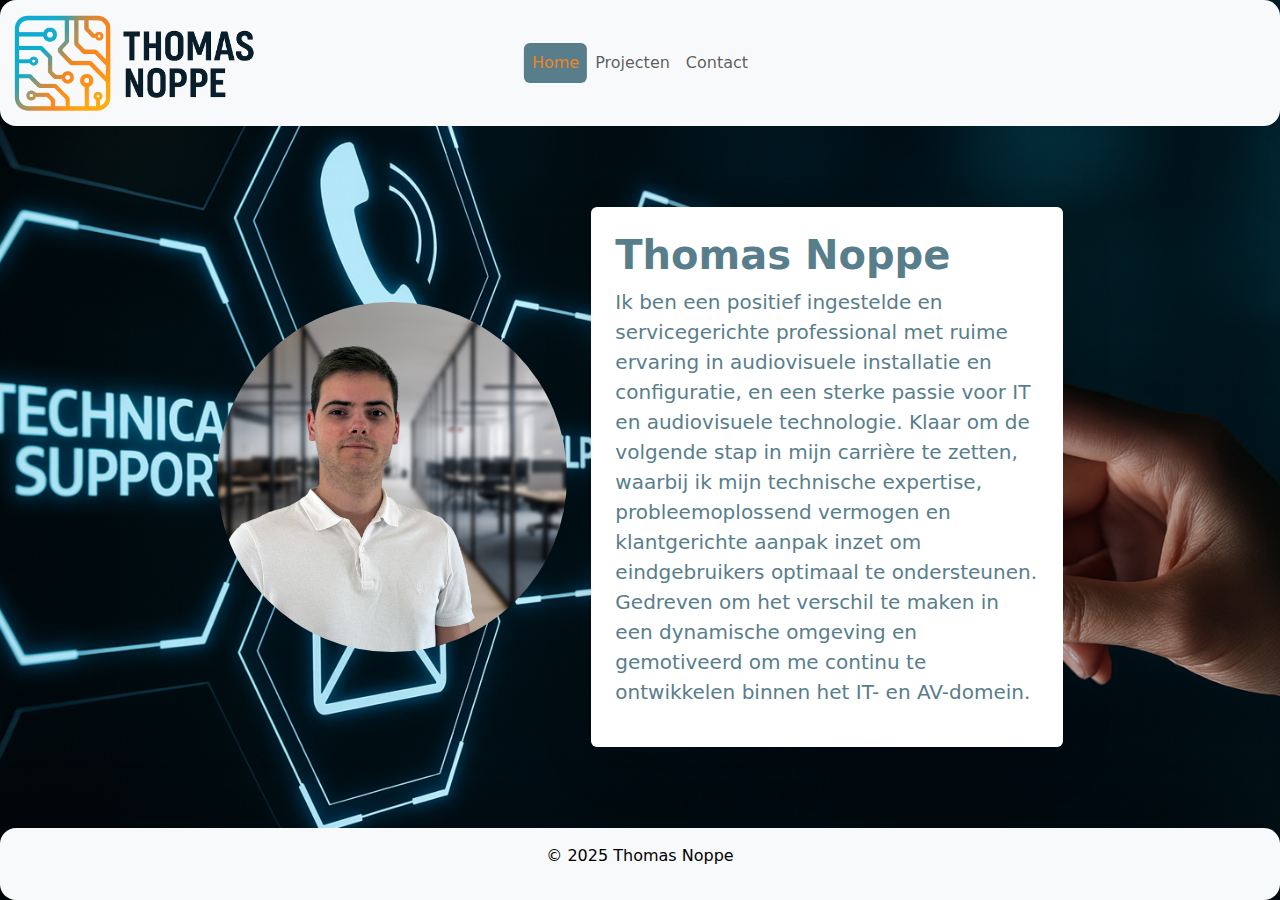
<file: index.html>
<!DOCTYPE html>
<html lang="nl-be">
  <head>
    <meta charset="utf-8" />
    <meta name="viewport" content="width=device-width, initial-scale=1" />
    <title>Home</title>
    <link rel="stylesheet" href="css/reset.css" />

    <link
      href="https://cdn.jsdelivr.net/npm/bootstrap@5.3.3/dist/css/bootstrap.min.css"
      rel="stylesheet"
      integrity="sha384-QWTKZyjpPEjISv5WaRU9OFeRpok6YctnYmDr5pNlyT2bRjXh0JMhjY6hW+ALEwIH"
      crossorigin="anonymous"
    />

    <link
      rel="stylesheet"
      href="https://cdn.jsdelivr.net/npm/bootstrap-icons@1.11.3/font/bootstrap-icons.min.css"
    />

    <script
      src="https://cdn.jsdelivr.net/npm/bootstrap@5.3.3/dist/js/bootstrap.bundle.min.js"
      integrity="sha384-YvpcrYf0tY3lHB60NNkmXc5s9fDVZLESaAA55NDzOxhy9GkcIdslK1eN7N6jIeHz"
      crossorigin="anonymous"
      defer
    ></script>

    <link rel="stylesheet" href="css/style.css" />
  </head>
  <body class="background-image">
    <header>
      <nav
        class="navbar navbar-expand-lg navbar-light bg-body-tertiary rounded-4"
      >
        <div class="container-fluid position-relative">
          <a class="navbar-brand" href="#">
            <img
              src="assets/images/logo/Image 26 sep 2025, 17_21_23.png"
              alt="logo Thomas Noppe"
              height="100"
            />
          </a>

          <button
            class="navbar-toggler ms-auto"
            type="button"
            data-bs-toggle="collapse"
            data-bs-target="#navbarSupportedContent"
            aria-controls="navbarSupportedContent"
            aria-expanded="false"
            aria-label="Toggle navigation"
          >
            <span class="navbar-toggler-icon"></span>
          </button>

          <div class="collapse navbar-collapse" id="navbarSupportedContent">
            <ul class="navbar-nav nav-pills mx-auto navbar-nav-center-lg">
              <li class="nav-item">
                <a class="nav-link active" aria-current="page" href="index.html"
                  >Home</a
                >
              </li>
              <li class="nav-item">
                <a class="nav-link" href="projecten.html">Projecten</a>
              </li>
              <li class="nav-item">
                <a class="nav-link" href="contact.html">Contact</a>
              </li>
            </ul>
          </div>
        </div>
      </nav>
    </header>

    <main class="d-flex justify-content-center align-items-center">
      <div class="text-center">
        <div class="row justify-content-center">
          <div
            class="col-12 col-md-8 d-flex flex-column flex-md-row align-items-center text-center text-md-start"
          >
            <img
              src="assets/images/Profesionele foto/profielfoto.jpg"
              alt="Profielfoto van Thomas Noppe"
              class="rounded-circle mb-4 mb-md-0 me-md-4"
              style="width: 350px; height: 350px; object-fit: cover"
            />
            <div class="shadow-lg bg-white bg-opacity-90 p-4 rounded shadow">
              <h1 class="display-6 fw-bold">Thomas Noppe</h1>
              <p class="lead">
                Ik ben een positief ingestelde en servicegerichte professional
                met ruime ervaring in audiovisuele installatie en configuratie,
                en een sterke passie voor IT en audiovisuele technologie. Klaar
                om de volgende stap in mijn carrière te zetten, waarbij ik mijn
                technische expertise, probleemoplossend vermogen en
                klantgerichte aanpak inzet om eindgebruikers optimaal te
                ondersteunen. Gedreven om het verschil te maken in een
                dynamische omgeving en gemotiveerd om me continu te ontwikkelen
                binnen het IT- en AV-domein.
              </p>
            </div>
          </div>
        </div>
      </div>
    </main>

    <footer class="footer bg-light text-black mt-auto rounded-4">
      <div class="container text-center py-3">
        <p class="footer">© 2025 Thomas Noppe</p>
      </div>
    </footer>
  </body>
</html>
</file>
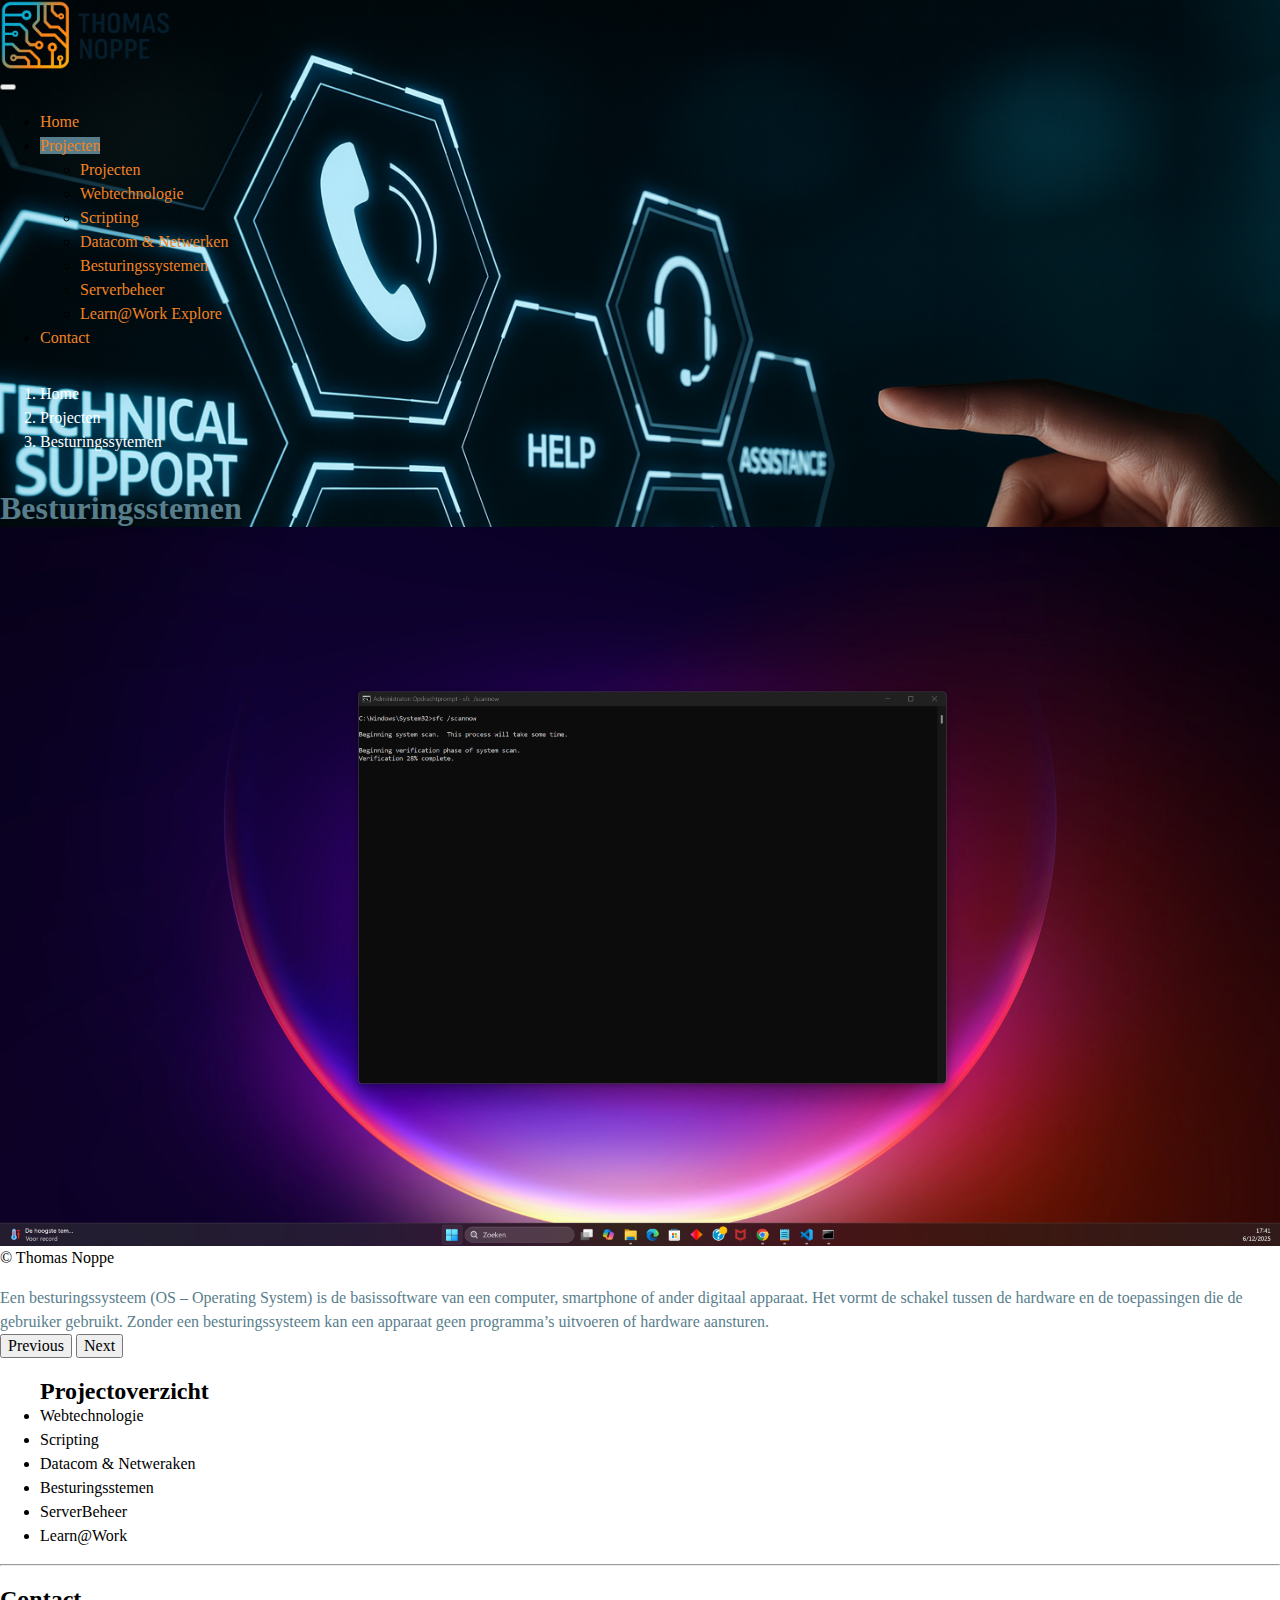
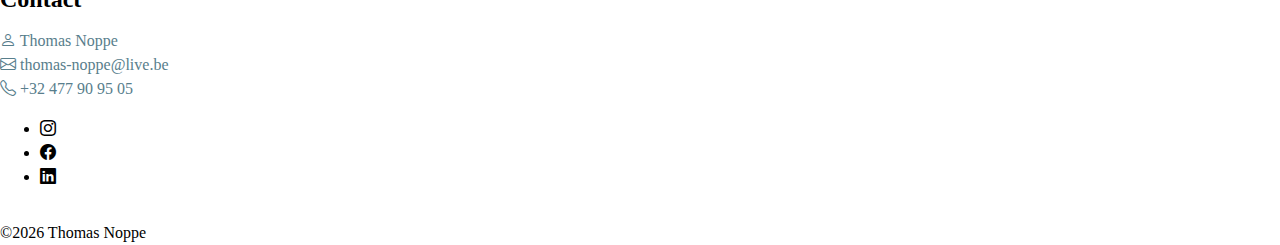
<file: Besturingssytemen.html>
<!DOCTYPE html>
<html lang="nl-BE">
  <head>
    <meta charset="UTF-8" />
    <meta name="viewport" content="width=device-width, initial-scale=1.0" />
    <title>Besturingsstemen</title>
    <link rel="stylesheet" href="css/reset.css" />
    <link
      href="https://cdn.jsdelivr.net/npm/bootstrap@5.3.8/dist/css/bootstrap.min.css"
      rel="stylesheet"
      integrity="sha384-sRIl4kxILFvY47J16cr9ZwB07vP4J8+LH7qKQnuqkuIAvNWLzeN8tE5YBujZqJLB"
      crossorigin="anonymous"
    />
    <link
      rel="stylesheet"
      href="https://cdn.jsdelivr.net/npm/bootstrap-icons@1.11.3/font/bootstrap-icons.min.css"
    />
    <script
      src="https://cdn.jsdelivr.net/npm/bootstrap@5.3.8/dist/js/bootstrap.bundle.min.js"
      integrity="sha384-FKyoEForCGlyvwx9Hj09JcYn3nv7wiPVlz7YYwJrWVcXK/BmnVDxM+D2scQbITxI"
      crossorigin="anonymous"
    ></script>

    <link rel="stylesheet" href="css/style.css" />
    <script src="js/script.js" defer></script>
  </head>
  <body class="p-3 background-image">
    <nav
      class="navbar navbar-expand-md navbar-light bg-body-tertiary rounded-4 sticky-top"
    >
      <div class="container-fluid position-relative">
        <a class="navbar-brand" href="index.html">
          <img src="assets/images/logo.png" alt="logo" height="70" />
        </a>

        <button
          class="navbar-toggler ms-auto"
          type="button"
          data-bs-toggle="collapse"
          data-bs-target="#navbarSupportedContent"
          aria-controls="navbarSupportedContent"
          aria-expanded="false"
          aria-label="Toggle navigation"
        >
          <span class="navbar-toggler-icon"></span>
        </button>

        <div class="collapse navbar-collapse" id="navbarSupportedContent">
          <ul class="navbar-nav nav-pills">
            <li class="nav-item">
              <a class="nav-link" href="index.html">Home</a>
            </li>
            <li class="nav-item dropdown">
              <a
                class="nav-link dropdown active"
                aria-current="page"
                href="projecten.html"
                role="button"
                data-bs-toggle="dropdown"
                >Projecten</a
              >
              <ul class="dropdown-menu">
                <li>
                  <a class="dropdown-item" href="projecten.html">Projecten</a>
                </li>
                <li>
                  <a class="dropdown-item" href="webtechnologie.html"
                    >Webtechnologie</a
                  >
                </li>
                <li>
                  <a class="dropdown-item" href="scripting.html">Scripting</a>
                </li>
                <li>
                  <a class="dropdown-item" href="datacom_netwerken.html"
                    >Datacom & Netwerken</a
                  >
                </li>
                <li>
                  <a
                    class="dropdown-item active"
                    aria-current="page"
                    href="besturingsstemen.html"
                    >Besturingssystemen</a
                  >
                </li>
                <li>
                  <a class="dropdown-item" href="serverbeheer.html"
                    >Serverbeheer</a
                  >
                </li>
                <li>
                  <a class="dropdown-item" href="learn_work.html"
                    >Learn@Work Explore</a
                  >
                </li>
              </ul>
            </li>
            <li class="nav-item">
              <a class="nav-link" href="contact.html">Contact</a>
            </li>
          </ul>
        </div>
      </div>
    </nav>
    <nav style="--bs-breadcrumb-divider: '>'" aria-label="breadcrumb">
      <ol class="breadcrumb">
        <li class="breadcrumb-item"><a href="index.html">Home</a></li>
        <li class="breadcrumb-item">
          <a href="projecten.html">Projecten</a>
        </li>
        <li class="breadcrumb-item active" aria-current="page">
          Besturingssytemen
        </li>
      </ol>
    </nav>
    <div class="container my-5">
      <div class="row g-4">
        <header class="col-12">
          <h1 class="col display-3 fw-bold text-center text-white shadow">
            Besturingsstemen
          </h1>
        </header>
        <main class="col-md-9">
          <div id="carouselExample" class="carousel slide">
            <div class="carousel-inner container bg-white rounded">
              <div class="carousel-item active">
                <img
                  src="assets/images/Besturingssystemen.png"
                  class="d-block w-100"
                  alt="foto van python script"
                />
                <figcaption class="h6 small mt-2">
                  &copy; Thomas Noppe
                </figcaption>
                <p class="text-black">
                  Een besturingssysteem (OS – Operating System) is de
                  basissoftware van een computer, smartphone of ander digitaal
                  apparaat. Het vormt de schakel tussen de hardware en de
                  toepassingen die de gebruiker gebruikt. Zonder een
                  besturingssysteem kan een apparaat geen programma’s uitvoeren
                  of hardware aansturen.
                </p>
              </div>

              <button
                class="carousel-control-prev"
                type="button"
                data-bs-target="#carouselExample"
                data-bs-slide="prev"
              >
                <span
                  class="carousel-control-prev-icon"
                  aria-hidden="true"
                ></span>
                <span class="visually-hidden">Previous</span>
              </button>
              <button
                class="carousel-control-next"
                type="button"
                data-bs-target="#carouselExample"
                data-bs-slide="next"
              >
                <span
                  class="carousel-control-next-icon"
                  aria-hidden="true"
                ></span>
                <span class="visually-hidden">Next</span>
              </button>
            </div>
          </div>
        </main>
        <aside class="col-md-3 bg-white rounded p-3">
          <ul class="list-group">
            <h2 class="text-uppercase fs-5 fw-bolder">Projectoverzicht</h2>
            <li class="list-group-item">
              <a href="Webtechnologie.html">Webtechnologie</a>
            </li>
            <li class="list-group-item">
              <a href="Scripting.html">Scripting</a>
            </li>
            <li class="list-group-item">
              <a href="Datacom_Netwerken.html">Datacom &amp; Netweraken</a>
            </li>
            <li class="list-group-item active" aria-current="true">
              <a href="Besturingssytemen.html">Besturingsstemen</a>
            </li>
            <li class="list-group-item">
              <a href="Serverbeheer.html">ServerBeheer</a>
            </li>
            <li class="list-group-item">
              <a href="Learn_work.html">Learn@Work</a>
            </li>
          </ul>
          <hr />
          <h2 class="text-uppercase fs-5 fw-bolder">Contact</h2>
          <p>
            <i class="bi bi-person"></i> Thomas Noppe<br />
            <a href="mailto:thomas-noppe@live.be">
              <i class="bi bi-envelope"></i> thomas-noppe@live.be </a
            ><br />
            <a href="tel:+32477909505">
              <i class="bi bi-telephone blauwgrijs fs-6"></i> +32 477 90 95 05
            </a>
          </p>
          <ul class="list-inline">
            <li class="list-inline-item">
              <a href="https://www.instagram.com/aphogeschool/"
                ><i class="bi bi-instagram blauwgrijs fs-6"></i
              ></a>
            </li>
            <li class="list-inline-item">
              <a href="https://www.facebook.com/APHogeschool/?locale=nl_BE"
                ><i class="bi bi-facebook blauwgrijs fs-6"></i
              ></a>
            </li>
            <li class="list-inline-item">
              <a href="https://www.linkedin.com/in/thomas-noppe-3a5740196/"
                ><i class="bi bi-linkedin blauwgrijs fs-6"></i
              ></a>
            </li>
          </ul>
        </aside>
      </div>
    </div>
    <footer class="footer bg-light text-black mt-auto rounded-4 mt-5">
      <div class="container text-center py-3">
        <p class="footer">&copy;<span id="year"></span> Thomas Noppe</p>
      </div>
    </footer>
  </body>
</html>
</file>
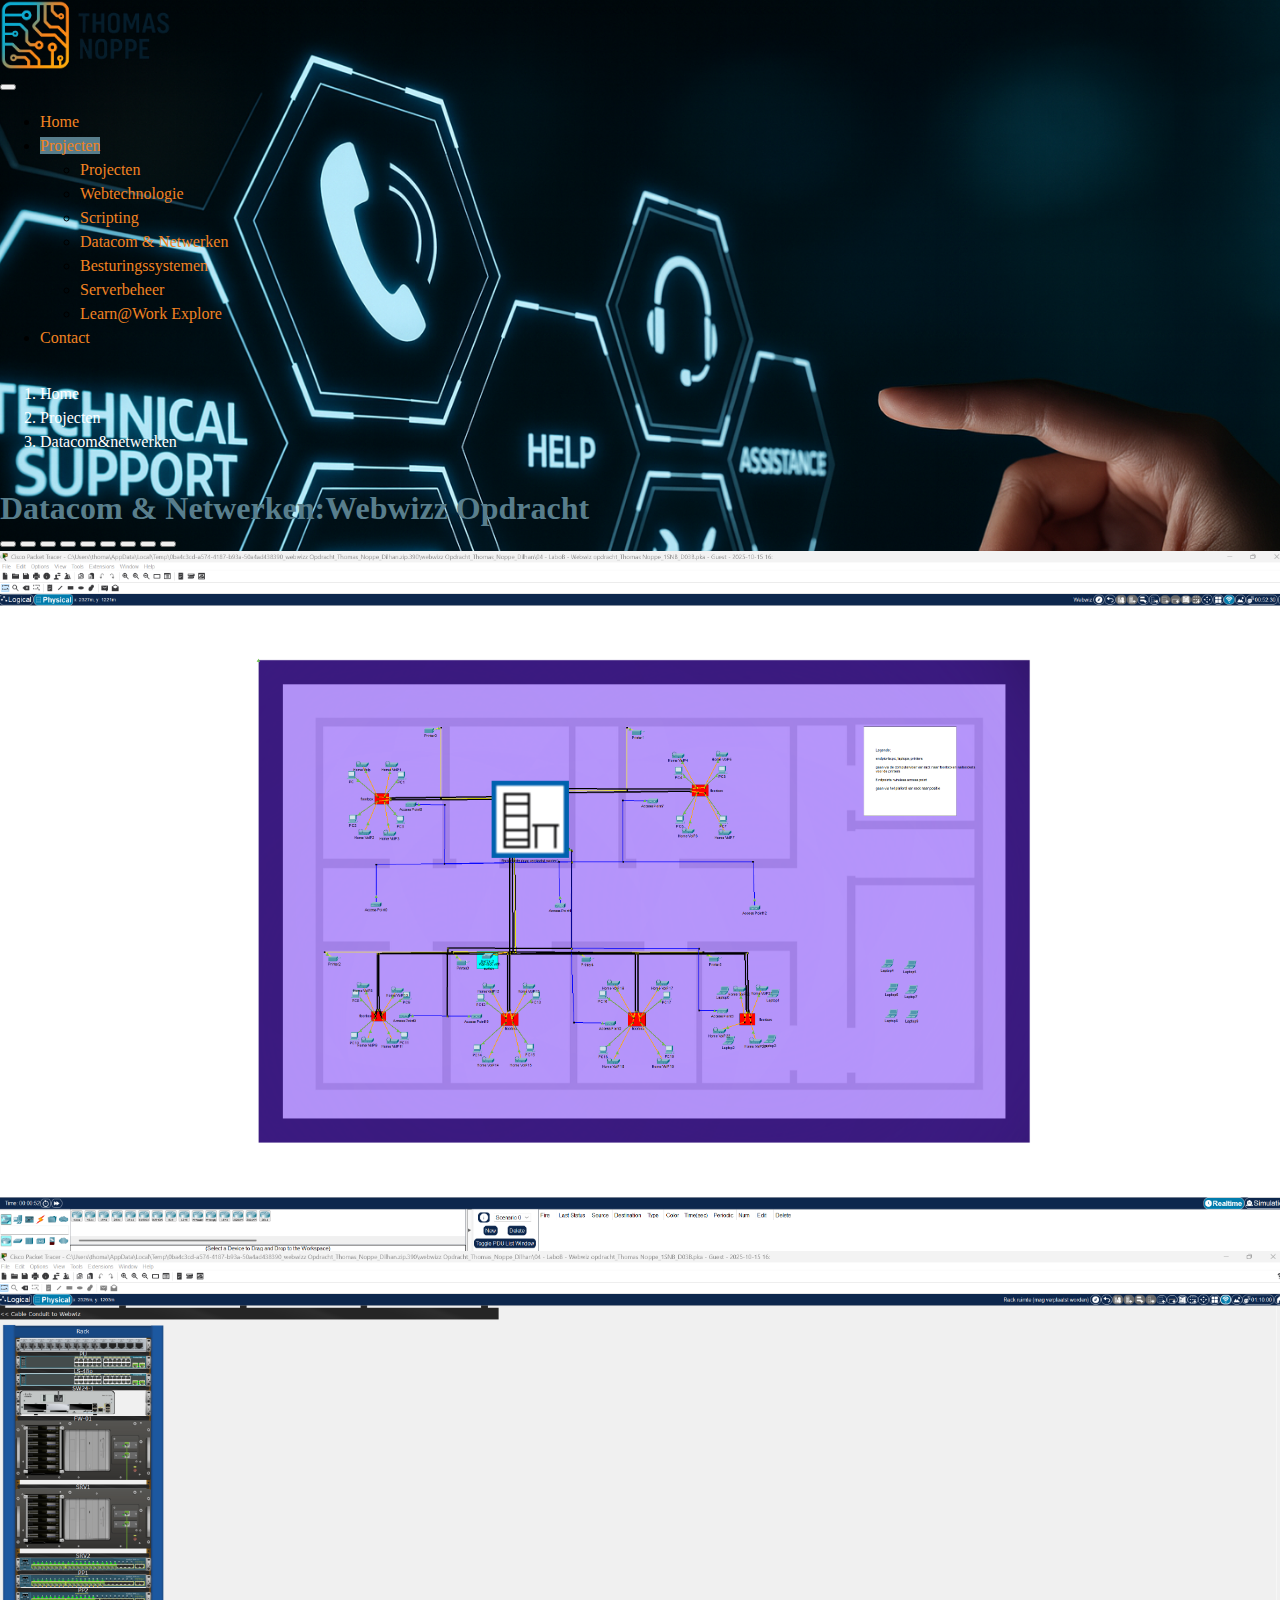
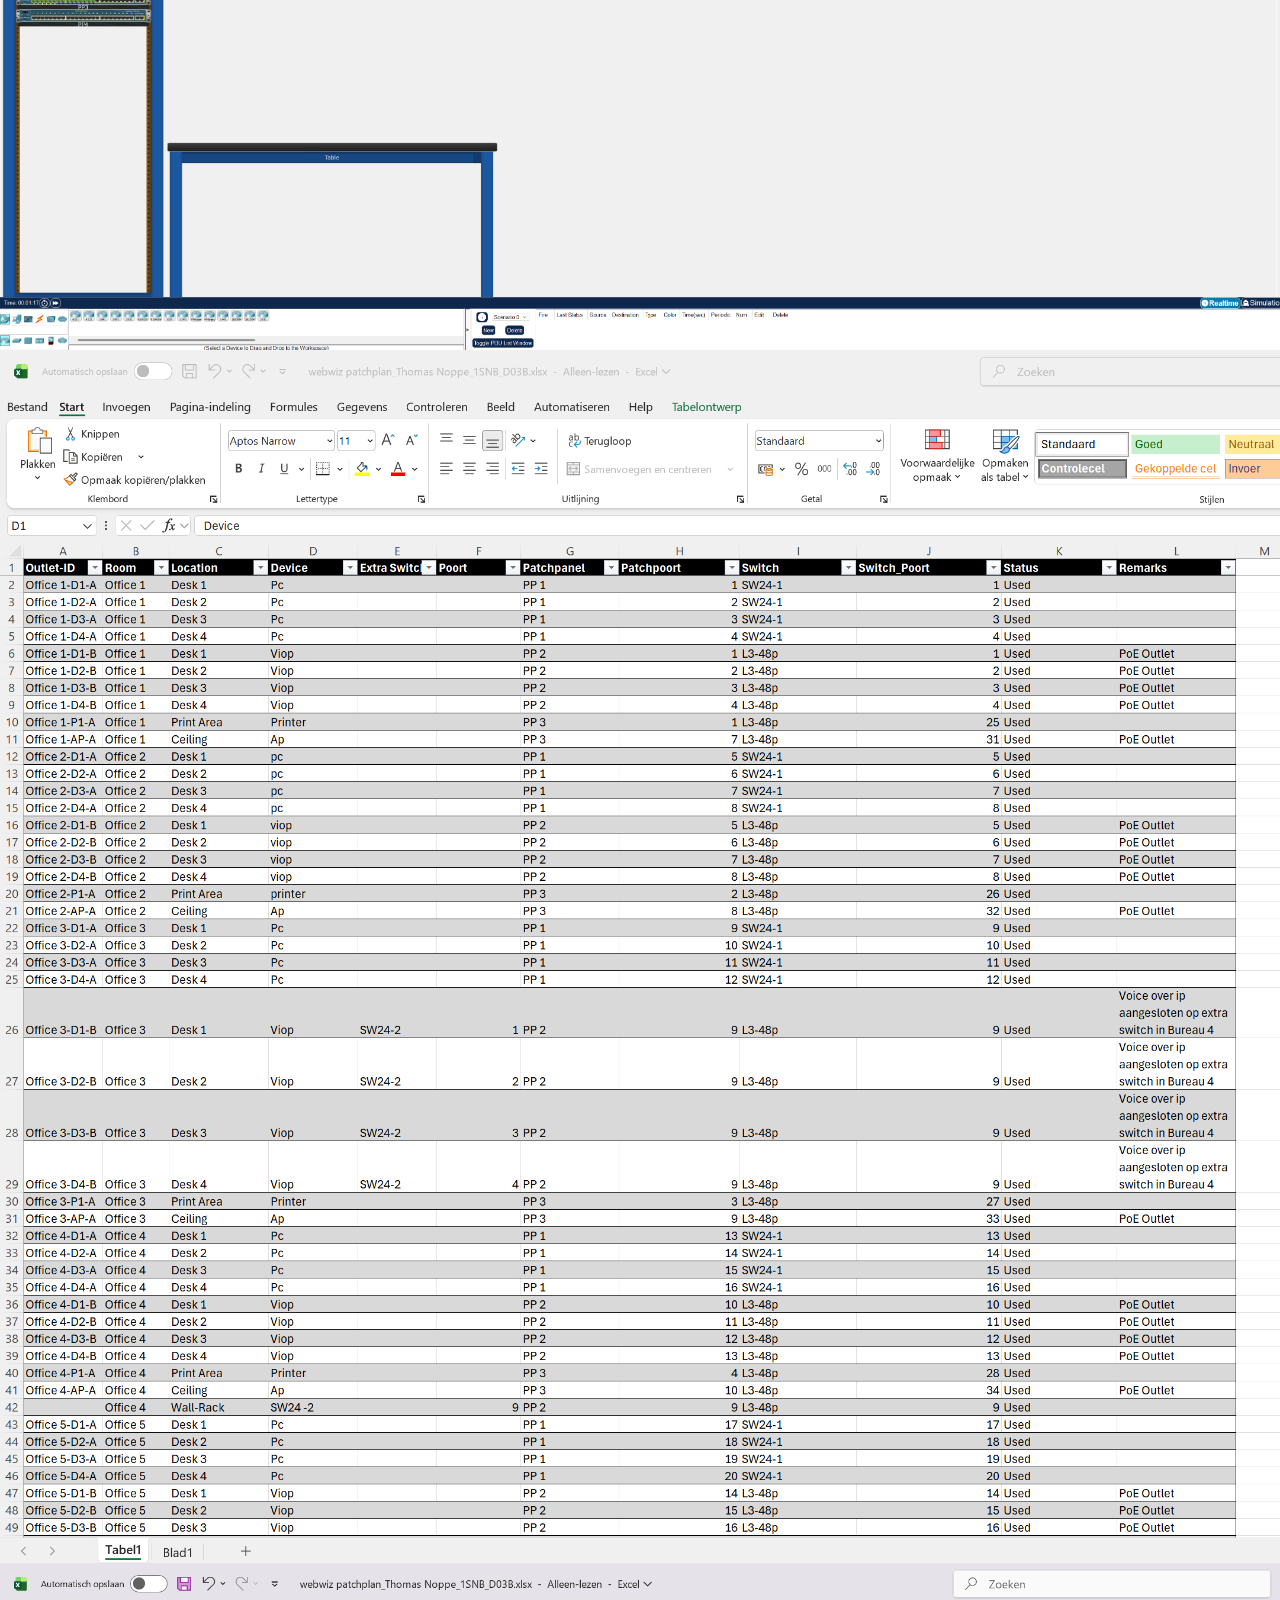
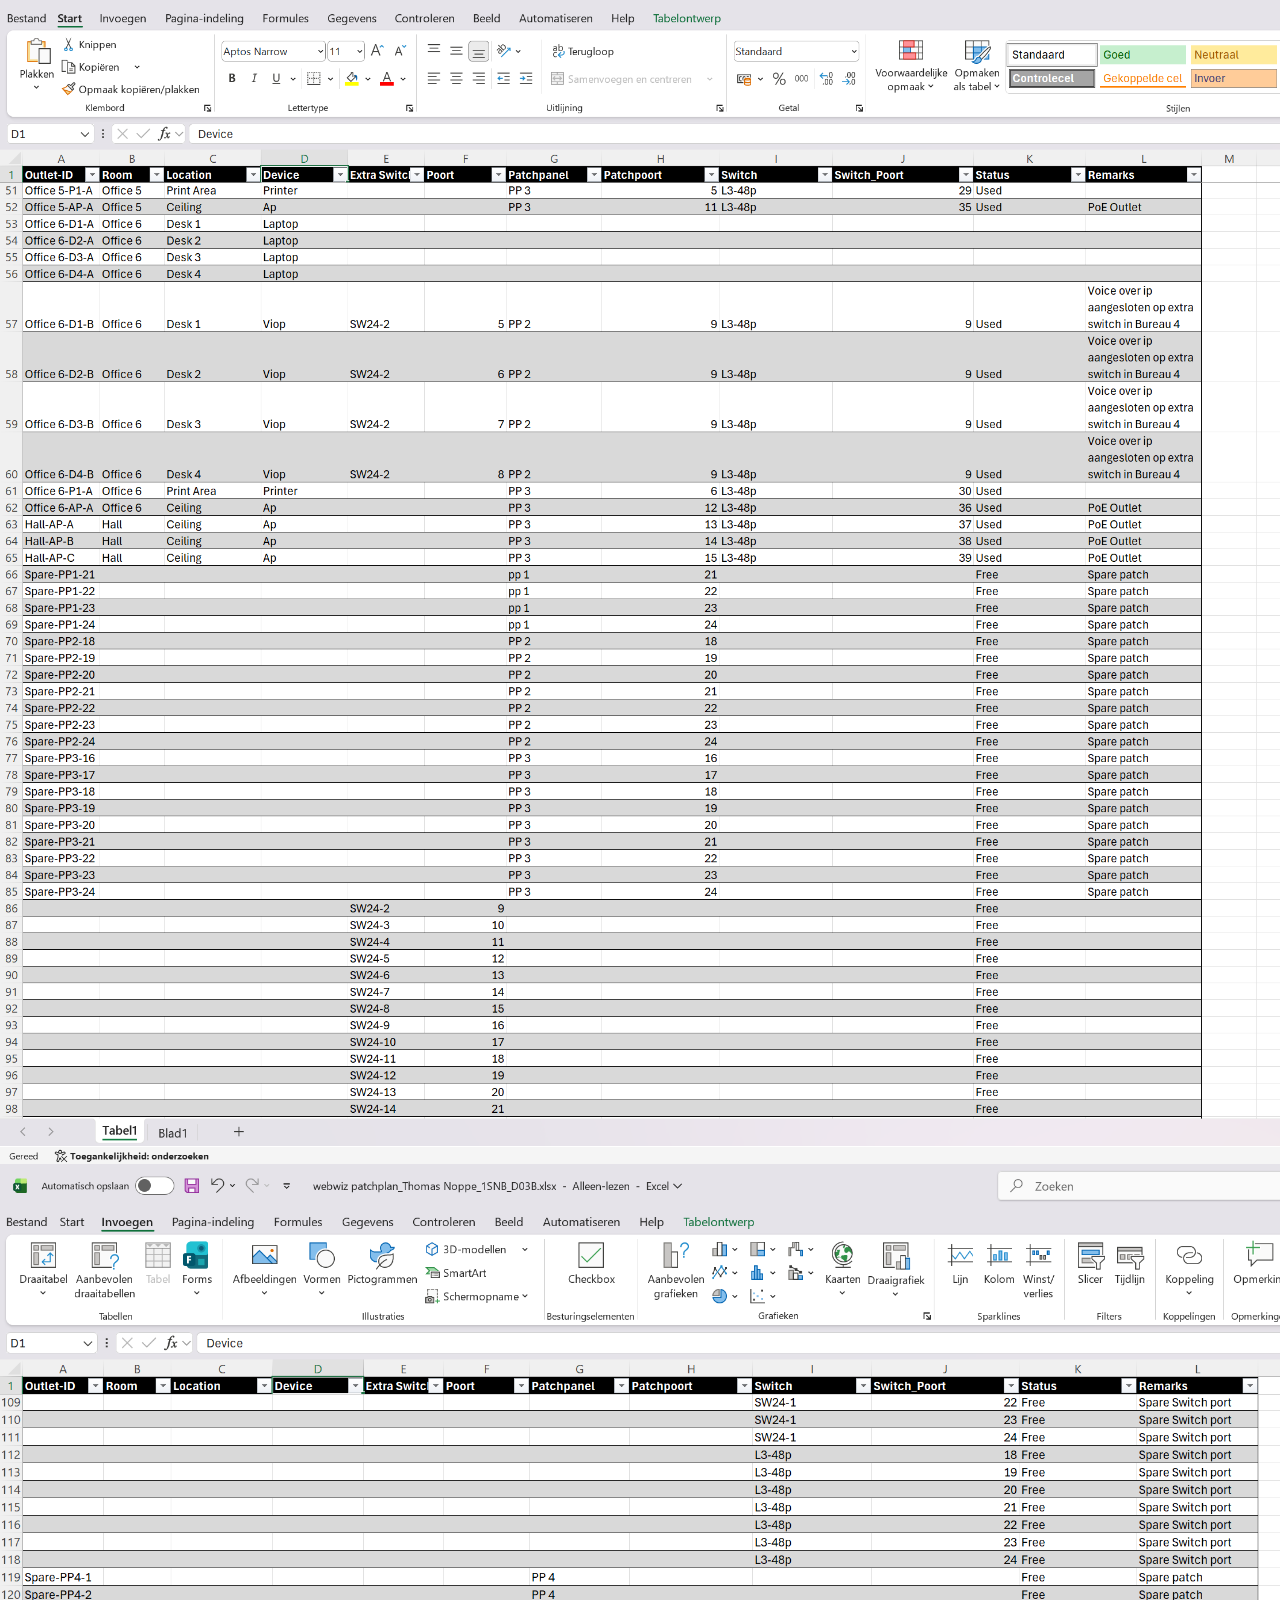
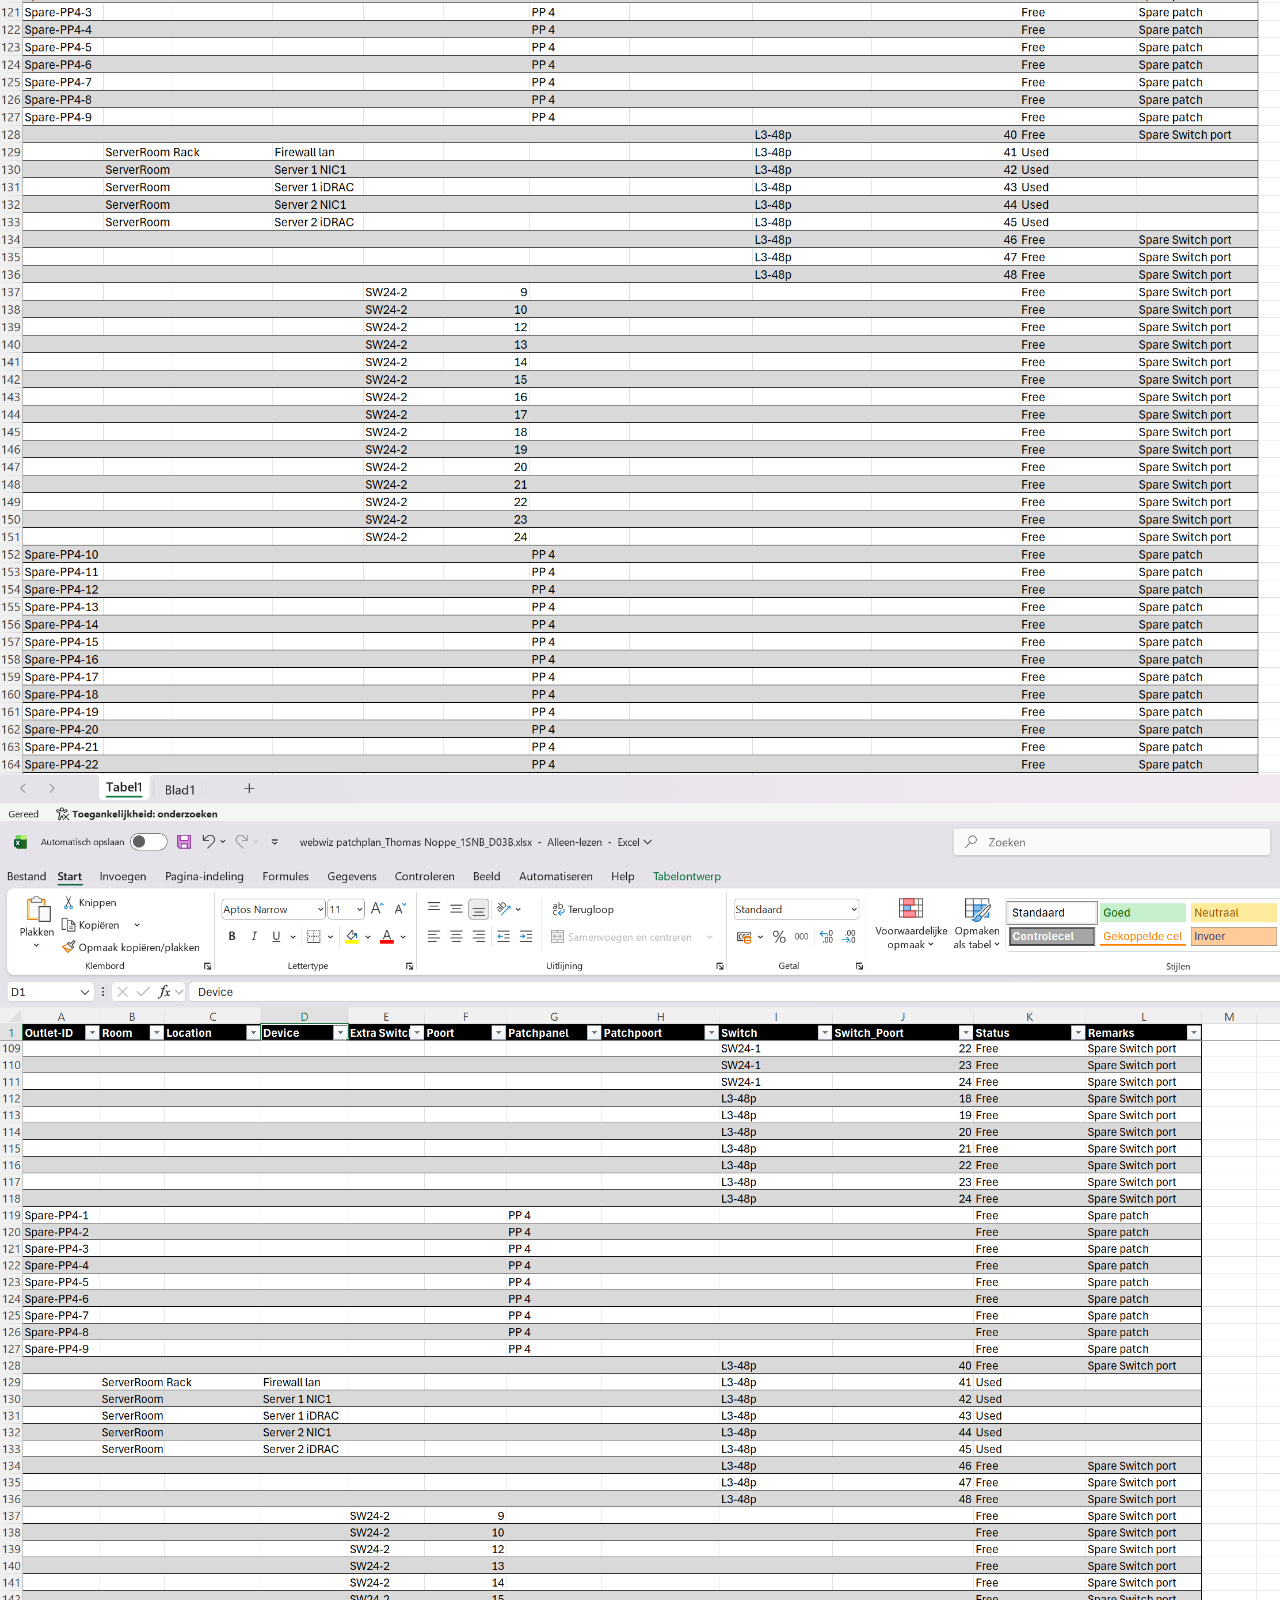
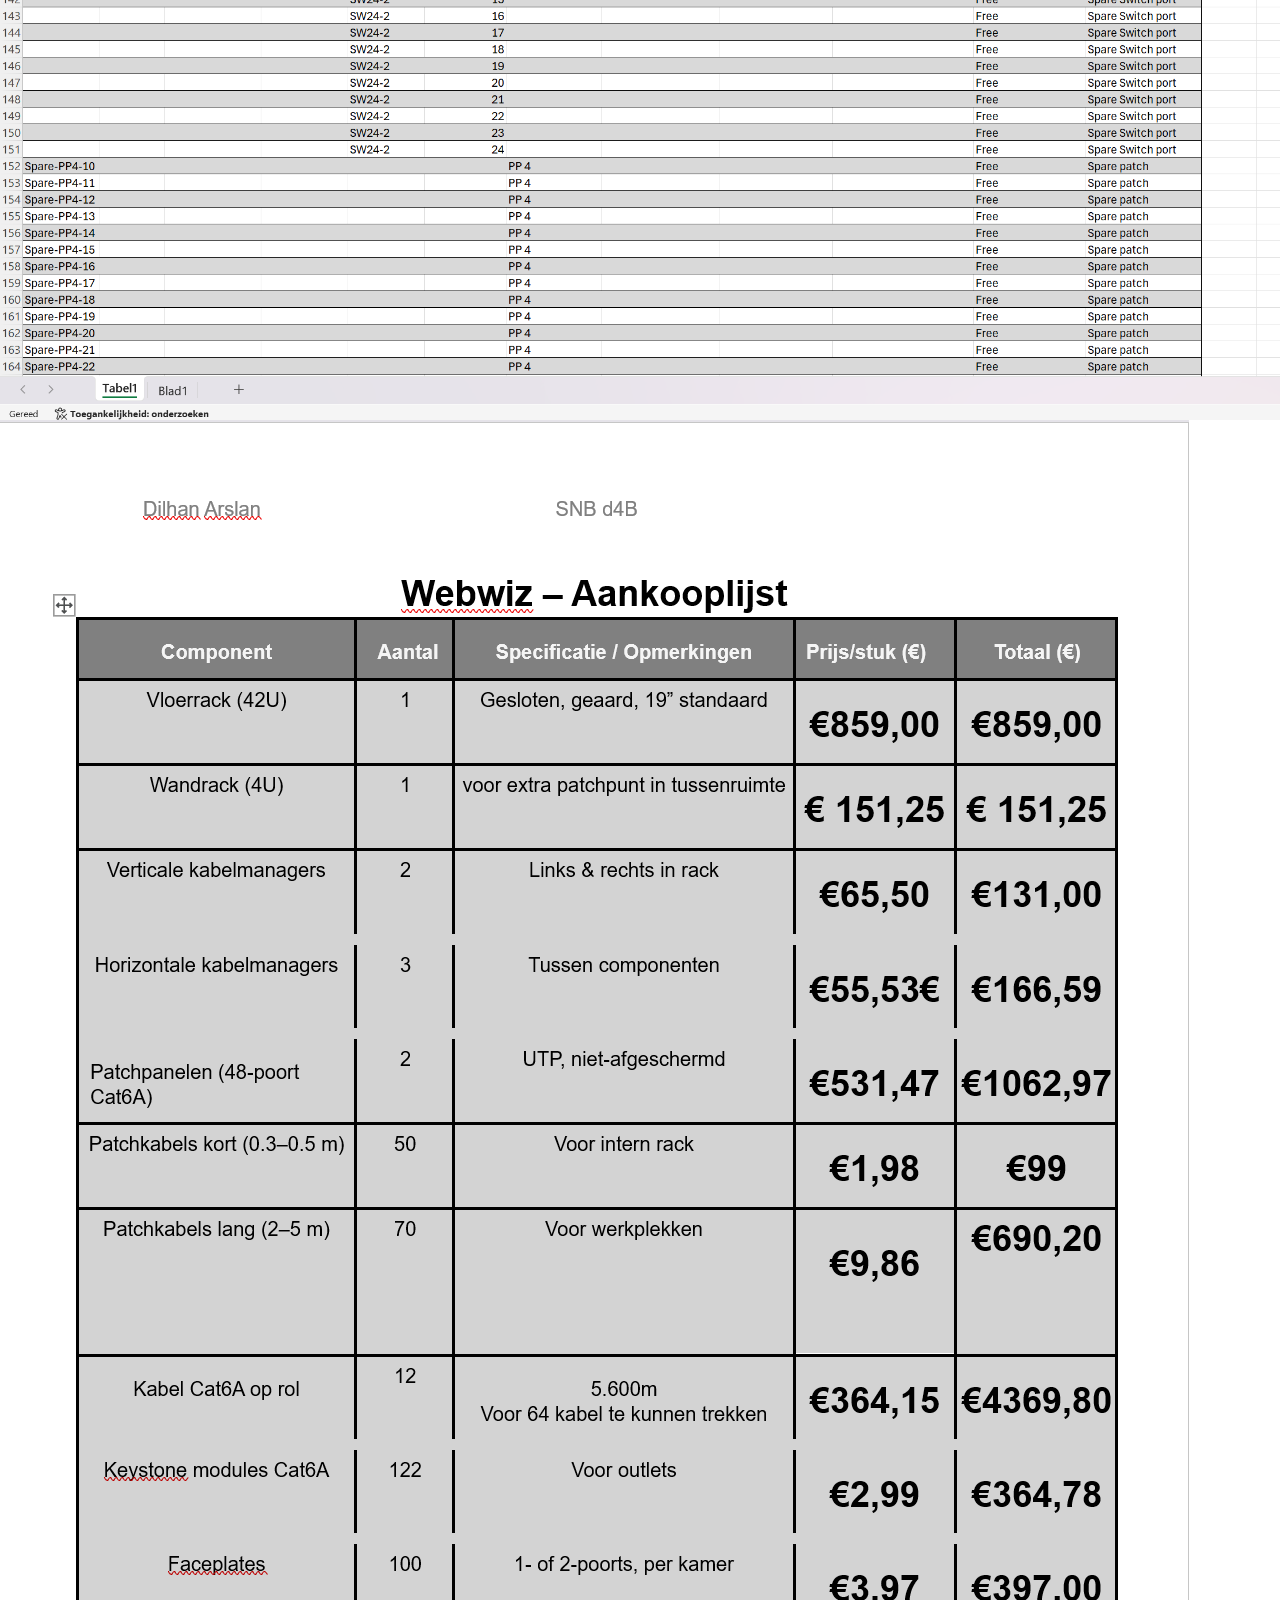
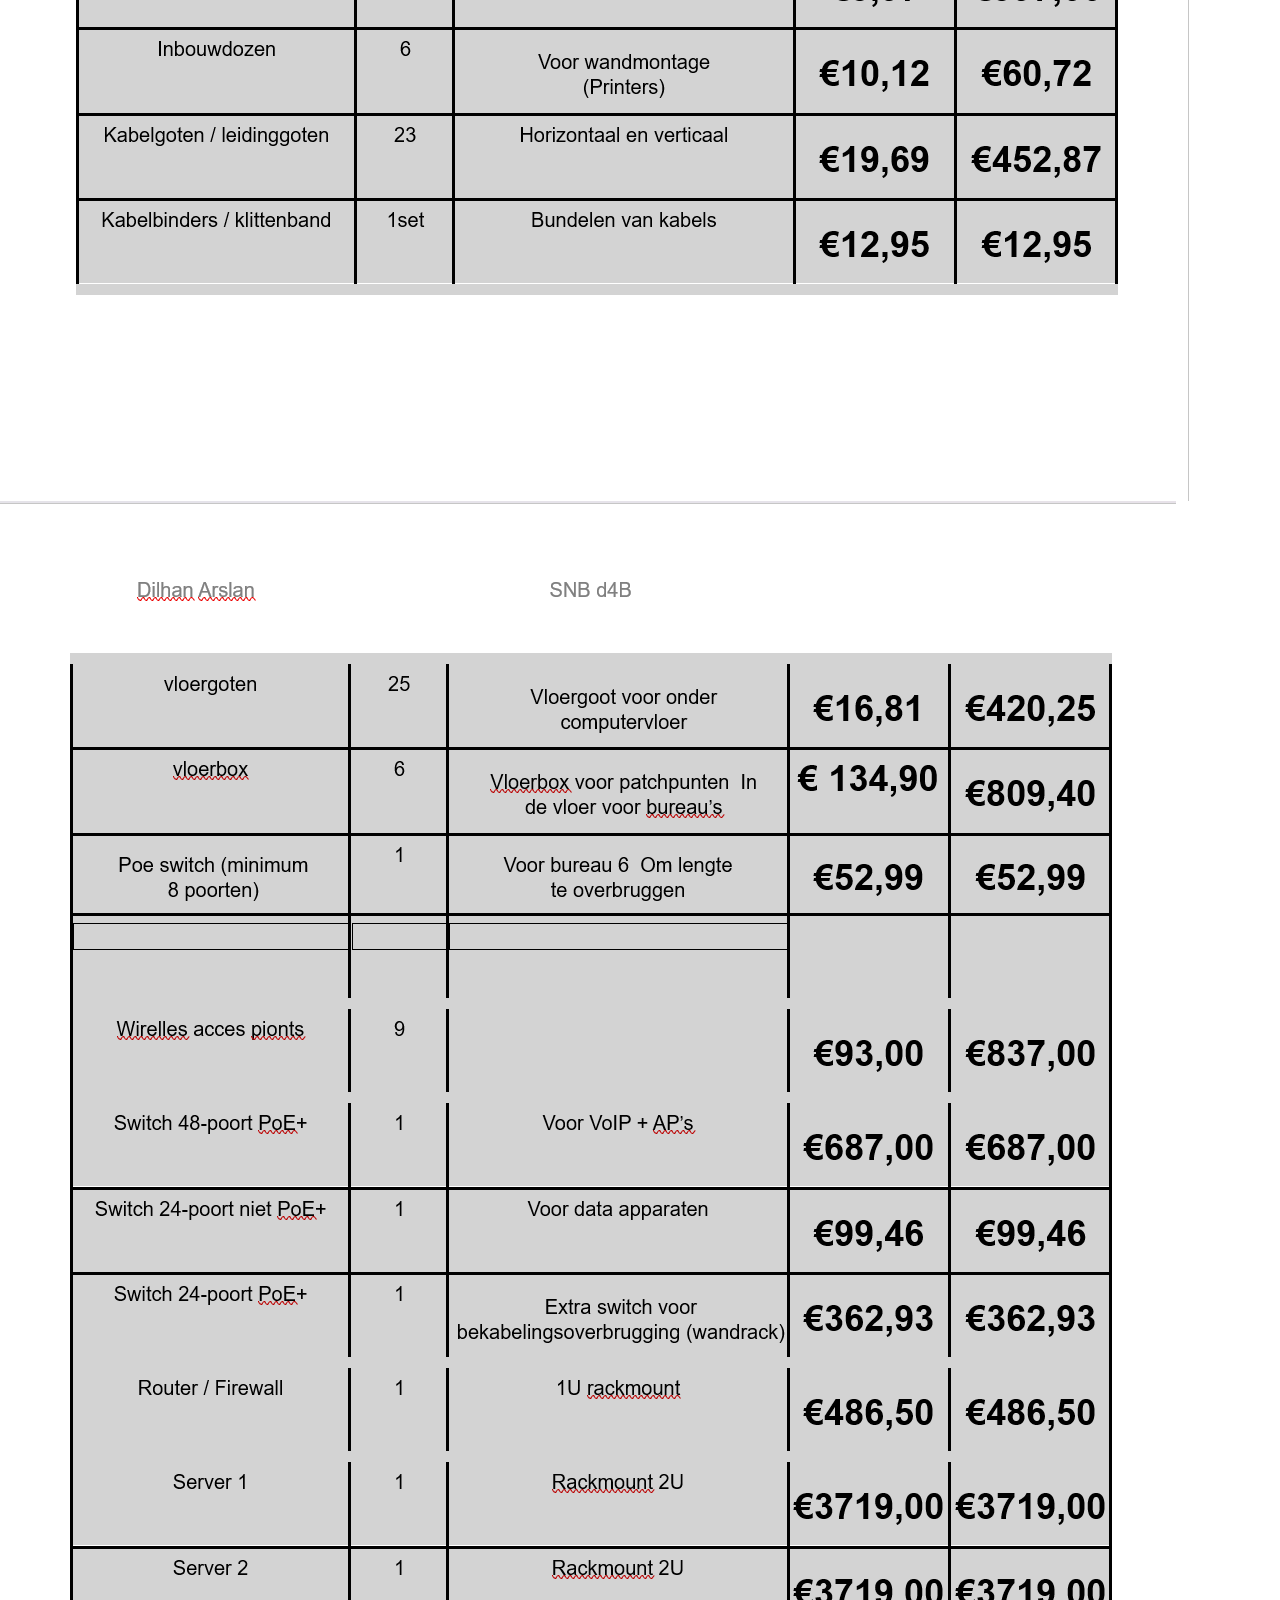
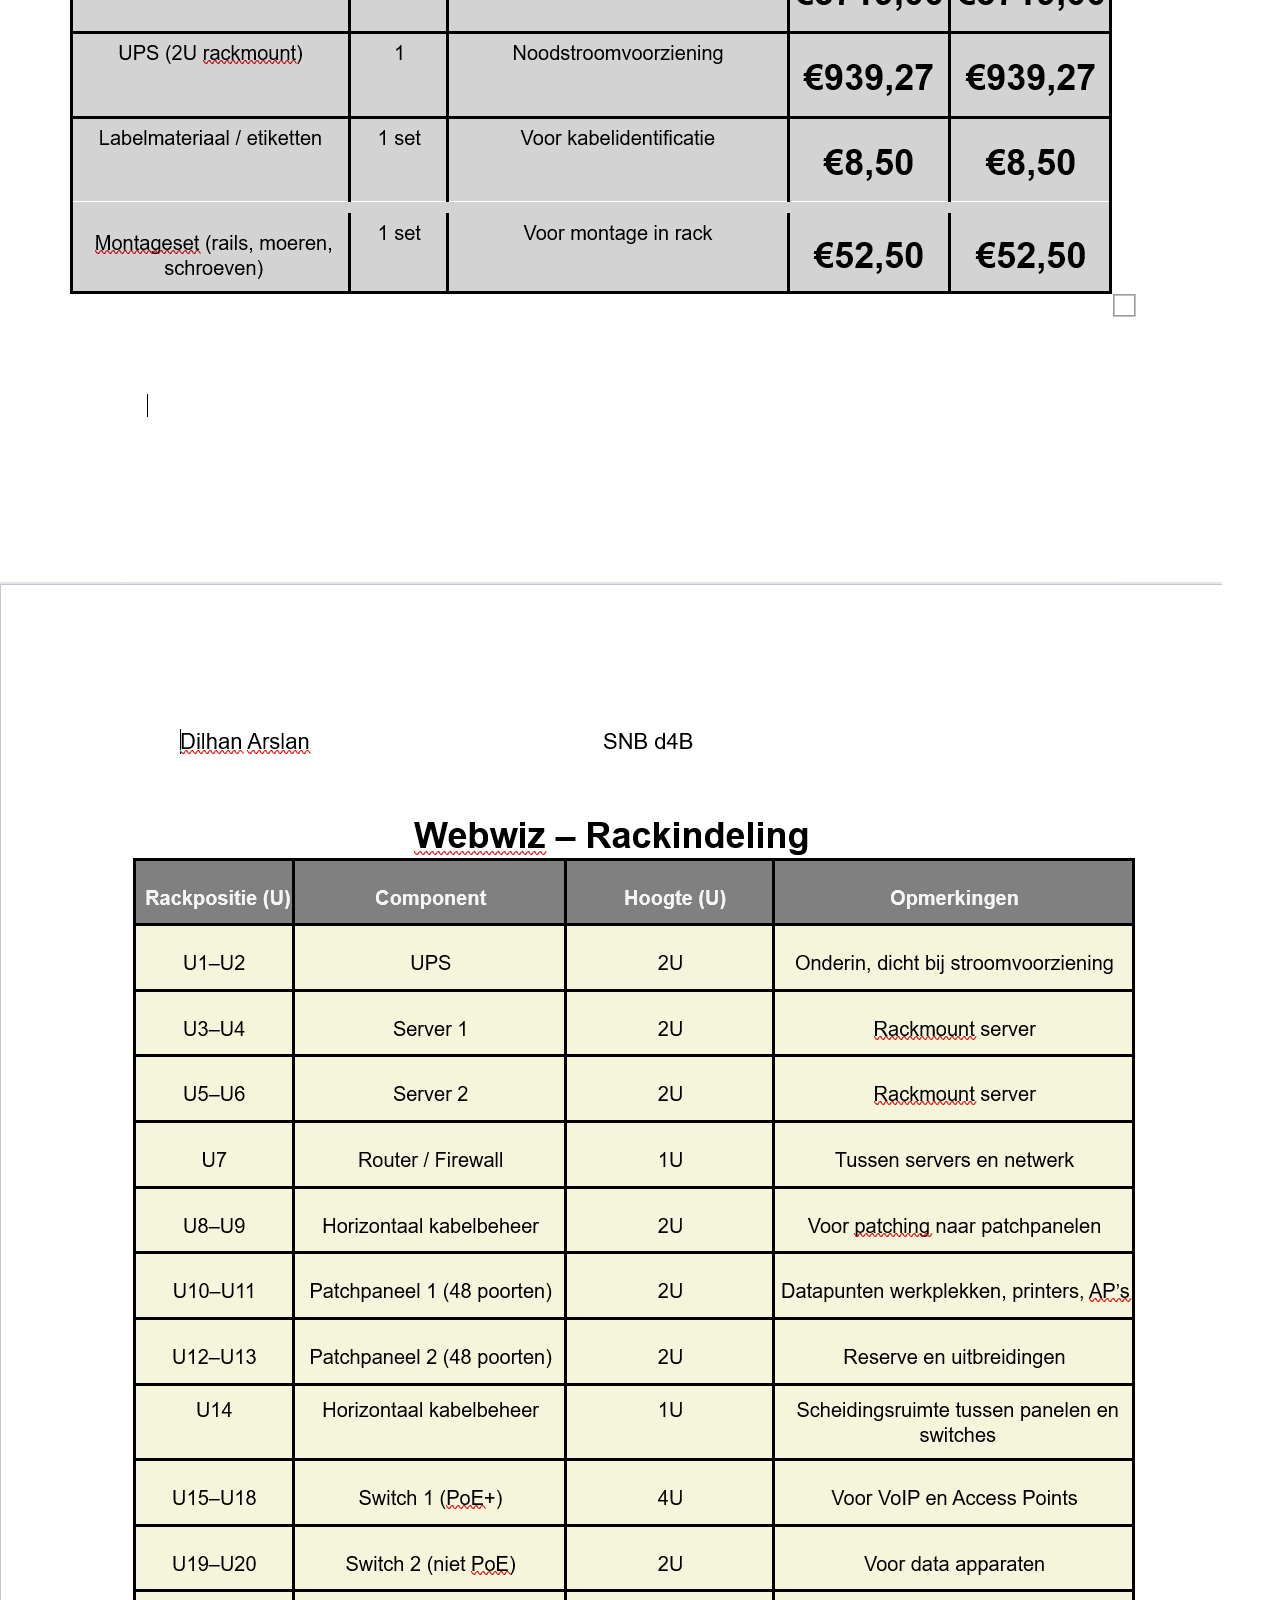
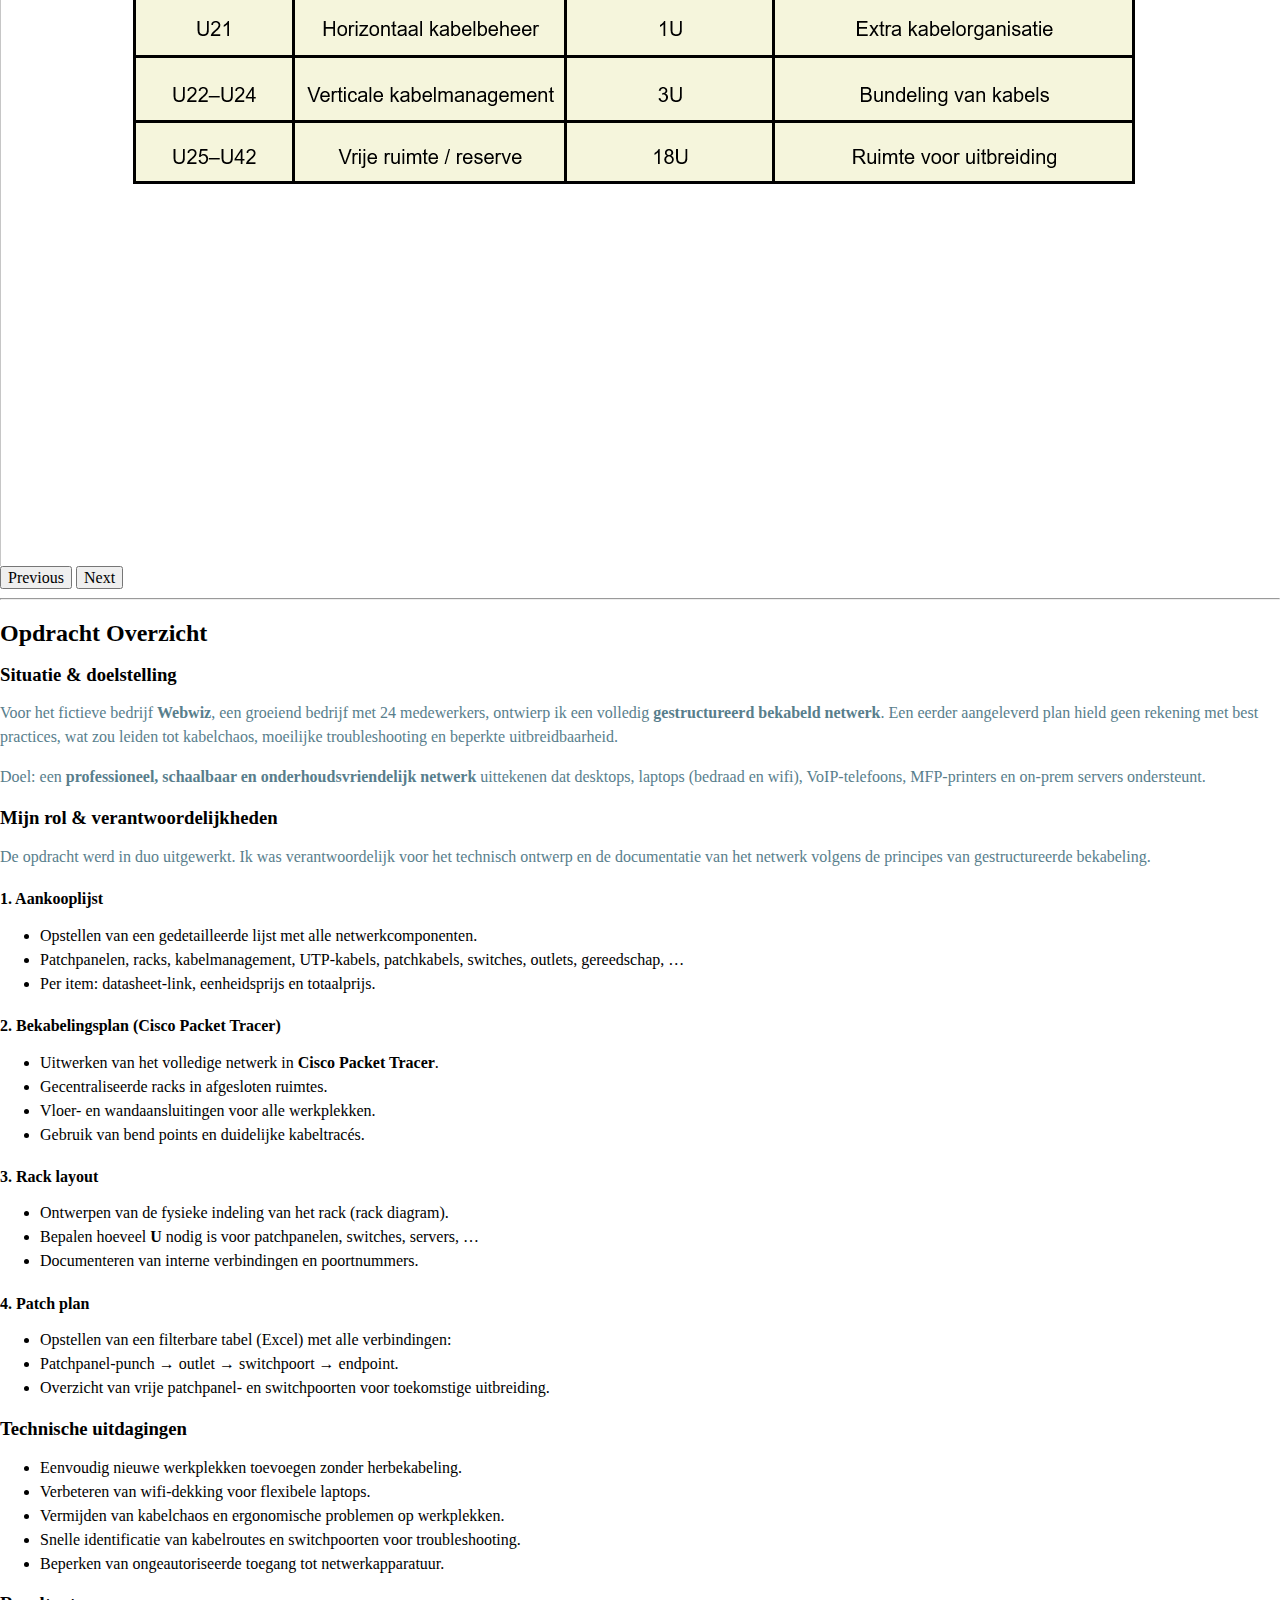
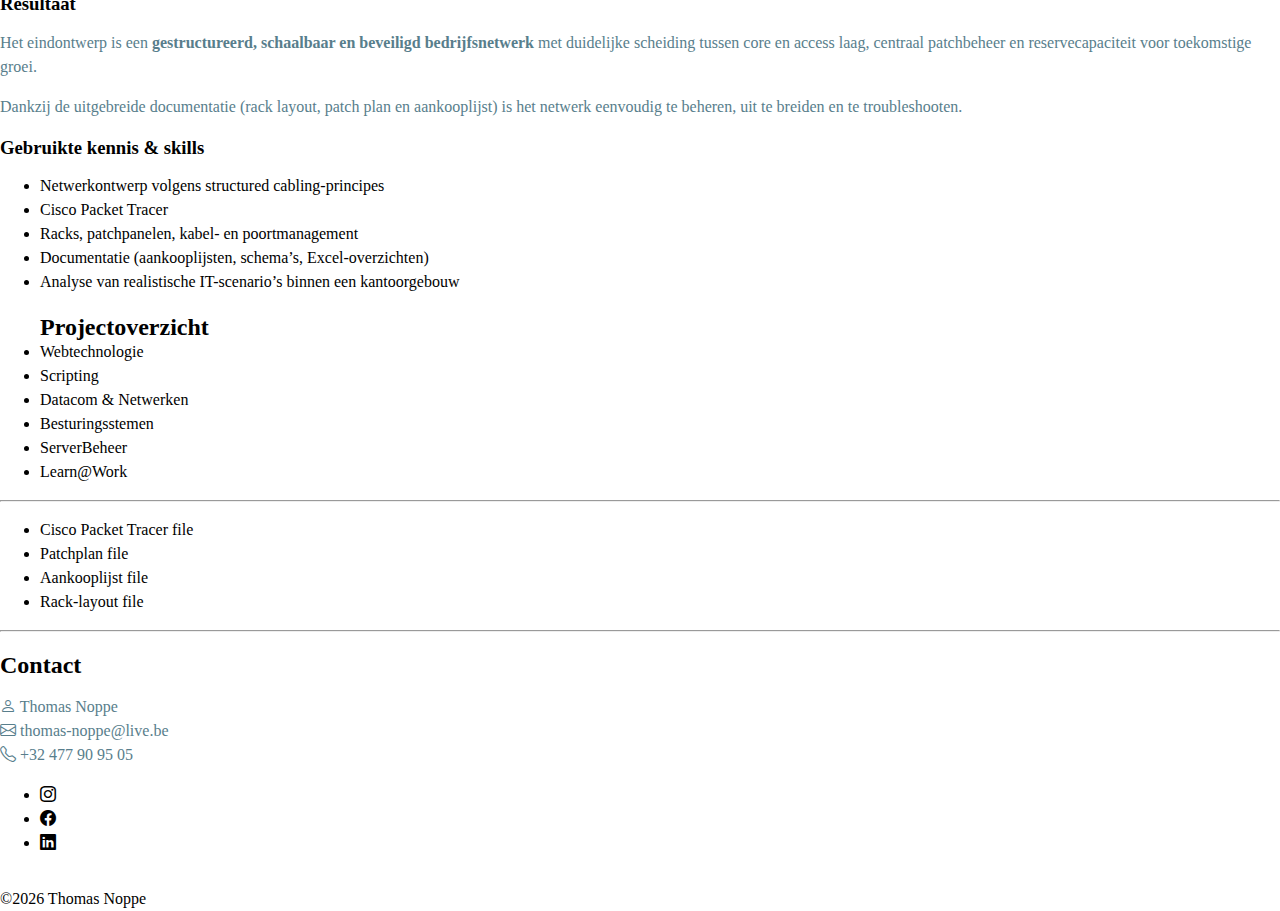
<file: Datacom_Netwerken.html>
<!DOCTYPE html>
<html lang="nl-BE">
  <head>
    <meta charset="UTF-8" />
    <meta name="viewport" content="width=device-width, initial-scale=1.0" />
    <title>Datacom&Netwerken</title>
    <link rel="stylesheet" href="css/reset.css" />
    <link
      href="https://cdn.jsdelivr.net/npm/bootstrap@5.3.8/dist/css/bootstrap.min.css"
      rel="stylesheet"
      integrity="sha384-sRIl4kxILFvY47J16cr9ZwB07vP4J8+LH7qKQnuqkuIAvNWLzeN8tE5YBujZqJLB"
      crossorigin="anonymous"
    />
    <link
      rel="stylesheet"
      href="https://cdn.jsdelivr.net/npm/bootstrap-icons@1.11.3/font/bootstrap-icons.min.css"
    />
    <script
      src="https://cdn.jsdelivr.net/npm/bootstrap@5.3.8/dist/js/bootstrap.bundle.min.js"
      integrity="sha384-FKyoEForCGlyvwx9Hj09JcYn3nv7wiPVlz7YYwJrWVcXK/BmnVDxM+D2scQbITxI"
      crossorigin="anonymous"
    ></script>

    <link rel="stylesheet" href="css/style.css" />
    <script src="js/script.js" defer></script>
  </head>
  <body class="p-3 background-image">
    <nav
      class="navbar navbar-expand-md navbar-light bg-body-tertiary rounded-4 sticky-top"
    >
      <div class="container-fluid position-relative">
        <a class="navbar-brand" href="index.html">
          <img src="assets/images/logo.png" alt="logo" height="70" />
        </a>

        <button
          class="navbar-toggler ms-auto"
          type="button"
          data-bs-toggle="collapse"
          data-bs-target="#navbarSupportedContent"
          aria-controls="navbarSupportedContent"
          aria-expanded="false"
          aria-label="Toggle navigation"
        >
          <span class="navbar-toggler-icon"></span>
        </button>

        <div class="collapse navbar-collapse" id="navbarSupportedContent">
          <ul class="navbar-nav nav-pills">
            <li class="nav-item">
              <a class="nav-link" href="index.html">Home</a>
            </li>
            <li class="nav-item dropdown">
              <a
                class="nav-link dropdown active"
                aria-current="page"
                href="projecten.html"
                role="button"
                data-bs-toggle="dropdown"
                >Projecten</a
              >
              <ul class="dropdown-menu">
                <li>
                  <a class="dropdown-item" href="projecten.html">Projecten</a>
                </li>
                <li>
                  <a class="dropdown-item" href="Webtechnologie.html"
                    >Webtechnologie</a
                  >
                </li>
                <li>
                  <a class="dropdown-item" href="Scripting.html">Scripting</a>
                </li>
                <li>
                  <a
                    class="dropdown-item active"
                    aria-current="page"
                    href="datacom_netwerken.html"
                    >Datacom & Netwerken</a
                  >
                </li>
                <li>
                  <a class="dropdown-item" href="Besturingssytemen.html"
                    >Besturingssystemen</a
                  >
                </li>
                <li>
                  <a class="dropdown-item" href="Serverbeheer.html"
                    >Serverbeheer</a
                  >
                </li>
                <li>
                  <a class="dropdown-item" href="Learn_work.html"
                    >Learn@Work Explore</a
                  >
                </li>
              </ul>
            </li>
            <li class="nav-item">
              <a class="nav-link" href="contact.html">Contact</a>
            </li>
          </ul>
        </div>
      </div>
    </nav>
    <nav style="--bs-breadcrumb-divider: '>'" aria-label="breadcrumb">
      <ol class="breadcrumb">
        <li class="breadcrumb-item"><a href="index.html">Home</a></li>
        <li class="breadcrumb-item">
          <a href="projecten.html">Projecten</a>
        </li>
        <li class="breadcrumb-item active" aria-current="page">
          Datacom&netwerken
        </li>
      </ol>
    </nav>
    <div class="container my-5">
      <div class="row g-4">
        <header class="col-12">
          <h1 class="col display-3 fw-bold text-center text-white shadow">
            Datacom & Netwerken:Webwizz Opdracht
          </h1>
        </header>

        <main class="col-md-9">
          <div
            id="carouselExampleCaptions"
            class="carousel slide col-lg-11 rounded"
          >
            <div class="carousel-indicators">
              <button
                type="button"
                data-bs-target="#carouselExampleCaptions"
                data-bs-slide-to="0"
                class="active"
                aria-current="true"
                aria-label="Slide 1"
              ></button>
              <button
                type="button"
                data-bs-target="#carouselExampleCaptions"
                data-bs-slide-to="1"
                aria-label="Slide 2"
              ></button>
              <button
                type="button"
                data-bs-target="#carouselExampleCaptions"
                data-bs-slide-to="2"
                aria-label="Slide 3"
              ></button>
              <button
                type="button"
                data-bs-target="#carouselExampleCaptions"
                data-bs-slide-to="3"
                aria-label="Slide 4"
              ></button>
              <button
                type="button"
                data-bs-target="#carouselExampleCaptions"
                data-bs-slide-to="4"
                aria-label="Slide 5"
              ></button>
              <button
                type="button"
                data-bs-target="#carouselExampleCaptions"
                data-bs-slide-to="5"
                aria-label="Slide 6"
              ></button>
              <button
                type="button"
                data-bs-target="#carouselExampleCaptions"
                data-bs-slide-to="6"
                aria-label="Slide 7"
              ></button>
              <button
                type="button"
                data-bs-target="#carouselExampleCaptions"
                data-bs-slide-to="7"
                aria-label="Slide 8"
              ></button>
              <button
                type="button"
                data-bs-target="#carouselExampleCaptions"
                data-bs-slide-to="8"
                aria-label="Slide 9"
              ></button>
            </div>
            <div class="carousel-inner">
              <div class="carousel-item active">
                <img
                  src="assets/images/Datacom&netwerken/ciscopacketracer_1.png"
                  class="d-block w-100"
                  alt="cisco packet tracer"
                />
              </div>
              <div class="carousel-item">
                <img
                  src="assets/images/Datacom&netwerken/ciscopacketracer_2.png"
                  class="d-block w-100"
                  alt="cisco packet tracer"
                />
              </div>
              <div class="carousel-item">
                <img
                  src="assets/images/Datacom&netwerken/patchlijst_1.png"
                  class="d-block w-100"
                  alt="patchlijs"
                />
              </div>
              <div class="carousel-item">
                <img
                  src="assets/images/Datacom&netwerken/patchlijst_2.png"
                  class="d-block w-100"
                  alt="patchlijst"
                />
              </div>
              <div class="carousel-item">
                <img
                  src="assets/images/Datacom&netwerken/patchlijst_3.png"
                  class="d-block w-100"
                  alt="patchlijst"
                />
              </div>
              <div class="carousel-item">
                <img
                  src="assets/images/Datacom&netwerken/patchlijst_4.png"
                  class="d-block w-100"
                  alt="patchlijst"
                />
              </div>
              <div class="carousel-item">
                <img
                  src="assets/images/Datacom&netwerken/aankooplijst_1.png"
                  class="d-block w-100"
                  alt="aankooplijst"
                />
              </div>
              <div class="carousel-item">
                <img
                  src="assets/images/Datacom&netwerken/aankooplijst_2.png"
                  class="d-block w-100"
                  alt="aankooplijst"
                />
              </div>
              <div class="carousel-item">
                <img
                  src="assets/images/Datacom&netwerken/rack_layout.png"
                  class="d-block w-100"
                  alt="rack-layout"
                />
              </div>
              <button
                class="carousel-control-prev"
                type="button"
                data-bs-target="#carouselExampleCaptions"
                data-bs-slide="prev"
              >
                <span
                  class="carousel-control-prev-icon"
                  aria-hidden="true"
                ></span>
                <span class="visually-hidden">Previous</span>
              </button>
              <button
                class="carousel-control-next"
                type="button"
                data-bs-target="#carouselExampleCaptions"
                data-bs-slide="next"
              >
                <span
                  class="carousel-control-next-icon"
                  aria-hidden="true"
                ></span>
                <span class="visually-hidden">Next</span>
              </button>
            </div>
            <hr />
            <header>
              <h2 class="col display-3 fw-bold text-center text-white shadow">
                Opdracht Overzicht
              </h2>
            </header>
            <section class="bg-white col-lg-11 rounded p-3">
              <h3>Situatie &amp; doelstelling</h3>
              <p>
                Voor het fictieve bedrijf <strong>Webwiz</strong>, een groeiend
                bedrijf met 24 medewerkers, ontwierp ik een volledig
                <strong>gestructureerd bekabeld netwerk</strong>. Een eerder
                aangeleverd plan hield geen rekening met best practices, wat zou
                leiden tot kabelchaos, moeilijke troubleshooting en beperkte
                uitbreidbaarheid.
              </p>
              <p>
                Doel: een
                <strong
                  >professioneel, schaalbaar en onderhoudsvriendelijk
                  netwerk</strong
                >
                uittekenen dat desktops, laptops (bedraad en wifi),
                VoIP-telefoons, MFP-printers en on-prem servers ondersteunt.
              </p>

              <h3>Mijn rol &amp; verantwoordelijkheden</h3>
              <p>
                De opdracht werd in duo uitgewerkt. Ik was verantwoordelijk voor
                het technisch ontwerp en de documentatie van het netwerk volgens
                de principes van gestructureerde bekabeling.
              </p>

              <h4>1. Aankooplijst</h4>
              <ul>
                <li>
                  Opstellen van een gedetailleerde lijst met alle
                  netwerkcomponenten.
                </li>
                <li>
                  Patchpanelen, racks, kabelmanagement, UTP-kabels, patchkabels,
                  switches, outlets, gereedschap, …
                </li>
                <li>Per item: datasheet-link, eenheidsprijs en totaalprijs.</li>
              </ul>

              <h4>2. Bekabelingsplan (Cisco Packet Tracer)</h4>
              <ul>
                <li>
                  Uitwerken van het volledige netwerk in
                  <strong>Cisco Packet Tracer</strong>.
                </li>
                <li>Gecentraliseerde racks in afgesloten ruimtes.</li>
                <li>Vloer- en wandaansluitingen voor alle werkplekken.</li>
                <li>Gebruik van bend points en duidelijke kabeltracés.</li>
              </ul>

              <h4>3. Rack layout</h4>
              <ul>
                <li>
                  Ontwerpen van de fysieke indeling van het rack (rack diagram).
                </li>
                <li>
                  Bepalen hoeveel <strong>U</strong> nodig is voor patchpanelen,
                  switches, servers, …
                </li>
                <li>Documenteren van interne verbindingen en poortnummers.</li>
              </ul>

              <h4>4. Patch plan</h4>
              <ul>
                <li>
                  Opstellen van een filterbare tabel (Excel) met alle
                  verbindingen:
                </li>
                <li>
                  Patchpanel-punch &rarr; outlet &rarr; switchpoort &rarr;
                  endpoint.
                </li>
                <li>
                  Overzicht van vrije patchpanel- en switchpoorten voor
                  toekomstige uitbreiding.
                </li>
              </ul>

              <h3>Technische uitdagingen</h3>
              <ul>
                <li>
                  Eenvoudig nieuwe werkplekken toevoegen zonder herbekabeling.
                </li>
                <li>Verbeteren van wifi-dekking voor flexibele laptops.</li>
                <li>
                  Vermijden van kabelchaos en ergonomische problemen op
                  werkplekken.
                </li>
                <li>
                  Snelle identificatie van kabelroutes en switchpoorten voor
                  troubleshooting.
                </li>
                <li>
                  Beperken van ongeautoriseerde toegang tot netwerkapparatuur.
                </li>
              </ul>

              <h3>Resultaat</h3>
              <p>
                Het eindontwerp is een
                <strong
                  >gestructureerd, schaalbaar en beveiligd
                  bedrijfsnetwerk</strong
                >
                met duidelijke scheiding tussen core en access laag, centraal
                patchbeheer en reservecapaciteit voor toekomstige groei.
              </p>
              <p>
                Dankzij de uitgebreide documentatie (rack layout, patch plan en
                aankooplijst) is het netwerk eenvoudig te beheren, uit te
                breiden en te troubleshooten.
              </p>

              <h3>Gebruikte kennis &amp; skills</h3>
              <ul>
                <li>Netwerkontwerp volgens structured cabling-principes</li>
                <li>Cisco Packet Tracer</li>
                <li>Racks, patchpanelen, kabel- en poortmanagement</li>
                <li>
                  Documentatie (aankooplijsten, schema’s, Excel-overzichten)
                </li>
                <li>
                  Analyse van realistische IT-scenario’s binnen een
                  kantoorgebouw
                </li>
              </ul>
            </section>
          </div>
        </main>
        <aside class="col-md-3 bg-white rounded p-3">
          <ul class="list-group">
            <h2 class="text-uppercase fs-5 fw-bolder">Projectoverzicht</h2>
            <li class="list-group-item">
              <a href="Webtechnologie.html">Webtechnologie</a>
            </li>
            <li class="list-group-item">
              <a href="Scripting.html">Scripting</a>
            </li>
            <li class="list-group-item active" aria-current="true">
              <a href="Datacom&Netwerken">Datacom &amp; Netwerken</a>
            </li>
            <li class="list-group-item">
              <a href="Besturingssytemen.html">Besturingsstemen</a>
            </li>
            <li class="list-group-item">
              <a href="Serverbeheer.html">ServerBeheer</a>
            </li>
            <li class="list-group-item">
              <a href="Learn_work.html">Learn@Work</a>
            </li>
          </ul>
          <hr />
          <ul>
            <li>
              <a
                href="assets/documents/04 - LaboB - Webwiz opdracht_Thomas Noppe_1SNB_D03B.pka"
                >Cisco Packet Tracer file</a
              >
            </li>
            <li>
              <a
                href="assets/documents/webwiz patchplan_Thomas Noppe_1SNB_D03B.xlsx"
                >Patchplan file</a
              >
            </li>
            <li>
              <a
                href="assets/documents/Webwiz_Aankooplijst_Dilhan_Arslan_Thomas_Noppe.docx"
                >Aankooplijst file</a
              >
            </li>
            <li>
              <a
                href="assets/documents/Webwiz_Rack_Layout_Dilhan_Arslan_Thomas_Noppe.docx"
                >Rack-layout file</a
              >
            </li>
          </ul>
          <hr />
          <h2 class="text-uppercase fs-5 fw-bolder">Contact</h2>
          <p>
            <i class="bi bi-person"></i> Thomas Noppe<br />
            <a href="mailto:thomas-noppe@live.be">
              <i class="bi bi-envelope"></i> thomas-noppe@live.be </a
            ><br />
            <a href="tel:+32477909505">
              <i class="bi bi-telephone blauwgrijs fs-6"></i> +32 477 90 95 05
            </a>
          </p>
          <ul class="list-inline">
            <li class="list-inline-item">
              <a href="https://www.instagram.com/aphogeschool/"
                ><i class="bi bi-instagram blauwgrijs fs-6"></i
              ></a>
            </li>
            <li class="list-inline-item">
              <a href="https://www.facebook.com/APHogeschool/?locale=nl_BE"
                ><i class="bi bi-facebook blauwgrijs fs-6"></i
              ></a>
            </li>
            <li class="list-inline-item">
              <a href="https://www.linkedin.com/in/thomas-noppe-3a5740196/"
                ><i class="bi bi-linkedin blauwgrijs fs-6"></i
              ></a>
            </li>
          </ul>
        </aside>
      </div>
    </div>
    <footer class="footer bg-light text-black mt-auto rounded-4 mt-5">
      <div class="container text-center py-3">
        <p class="footer">&copy;<span id="year"></span> Thomas Noppe</p>
      </div>
    </footer>
  </body>
</html>
</file>
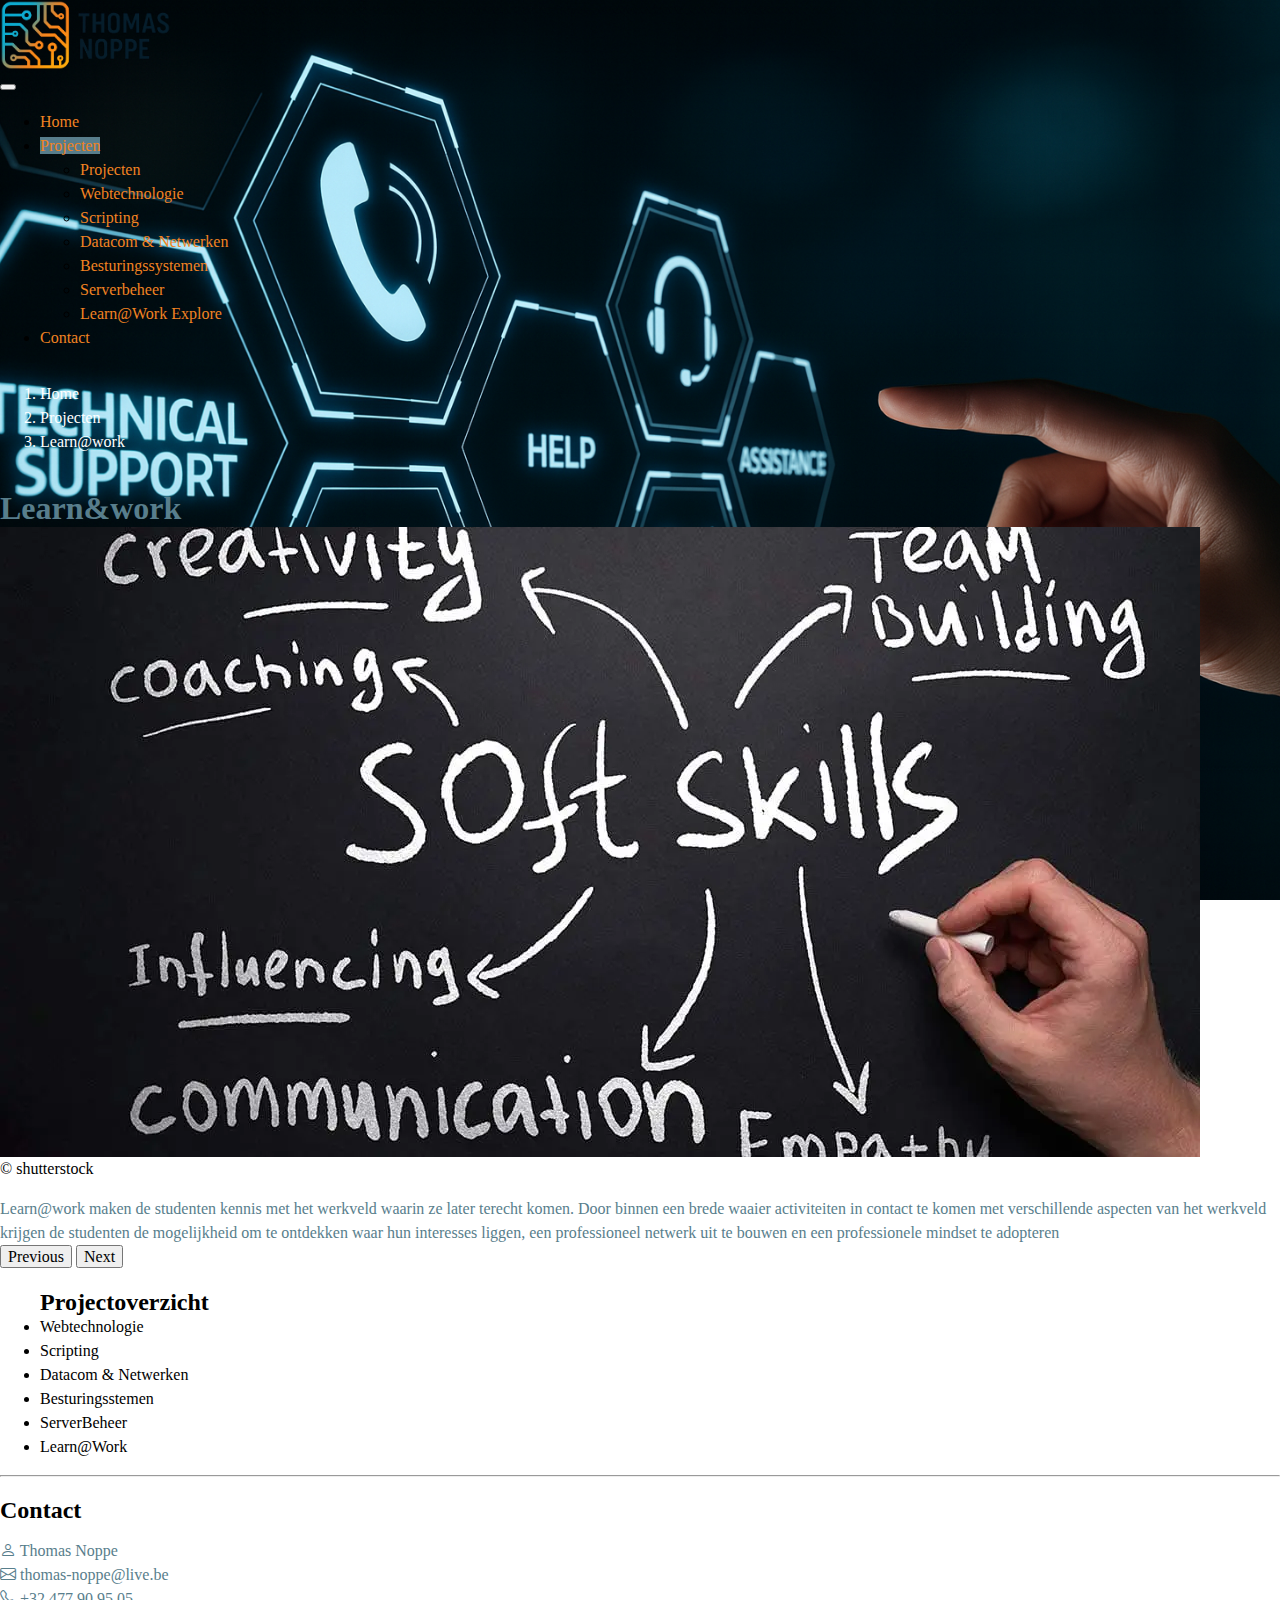
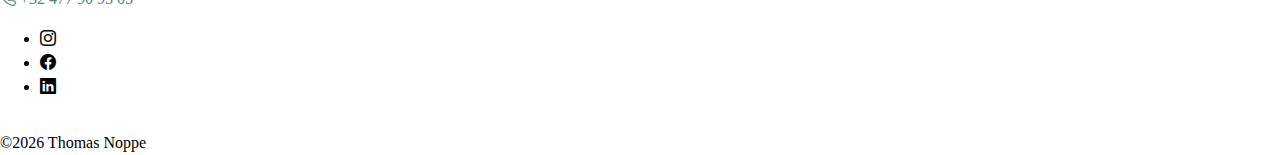
<file: Learn_work.html>
<!DOCTYPE html>
<html lang="nl-BE">
  <head>
    <meta charset="UTF-8" />
    <meta name="viewport" content="width=device-width, initial-scale=1.0" />
    <title>Learn@Work</title>
    <link rel="stylesheet" href="css/reset.css" />
    <link
      href="https://cdn.jsdelivr.net/npm/bootstrap@5.3.8/dist/css/bootstrap.min.css"
      rel="stylesheet"
      integrity="sha384-sRIl4kxILFvY47J16cr9ZwB07vP4J8+LH7qKQnuqkuIAvNWLzeN8tE5YBujZqJLB"
      crossorigin="anonymous"
    />
    <link
      rel="stylesheet"
      href="https://cdn.jsdelivr.net/npm/bootstrap-icons@1.11.3/font/bootstrap-icons.min.css"
    />
    <script
      src="https://cdn.jsdelivr.net/npm/bootstrap@5.3.8/dist/js/bootstrap.bundle.min.js"
      integrity="sha384-FKyoEForCGlyvwx9Hj09JcYn3nv7wiPVlz7YYwJrWVcXK/BmnVDxM+D2scQbITxI"
      crossorigin="anonymous"
    ></script>

    <link rel="stylesheet" href="css/style.css" />
    <script src="js/script.js" defer></script>
  </head>
  <body class="p-3 background-image">
    <nav
      class="navbar navbar-expand-md navbar-light bg-body-tertiary rounded-4 sticky-top"
    >
      <div class="container-fluid position-relative">
        <a class="navbar-brand" href="index.html">
          <img src="assets/images/logo.png" alt="logo" height="70" />
        </a>

        <button
          class="navbar-toggler ms-auto"
          type="button"
          data-bs-toggle="collapse"
          data-bs-target="#navbarSupportedContent"
          aria-controls="navbarSupportedContent"
          aria-expanded="false"
          aria-label="Toggle navigation"
        >
          <span class="navbar-toggler-icon"></span>
        </button>

        <div class="collapse navbar-collapse" id="navbarSupportedContent">
          <ul class="navbar-nav nav-pills">
            <li class="nav-item">
              <a class="nav-link" href="index.html">Home</a>
            </li>
            <li class="nav-item dropdown">
              <a
                class="nav-link dropdown active"
                aria-current="page"
                href="projecten.html"
                role="button"
                data-bs-toggle="dropdown"
                >Projecten</a
              >
              <ul class="dropdown-menu">
                <li>
                  <a class="dropdown-item" href="projecten.html">Projecten</a>
                </li>
                <li>
                  <a class="dropdown-item" href="Webtechnologie.html"
                    >Webtechnologie</a
                  >
                </li>
                <li>
                  <a class="dropdown-item" href="Scripting.html">Scripting</a>
                </li>
                <li>
                  <a class="dropdown-item" href="Datacom_Netwerken.html"
                    >Datacom & Netwerken</a
                  >
                </li>
                <li>
                  <a class="dropdown-item" href="Besturingssytemen.html"
                    >Besturingssystemen</a
                  >
                </li>
                <li>
                  <a class="dropdown-item" href="Serverbeheer.html"
                    >Serverbeheer</a
                  >
                </li>
                <li>
                  <a
                    class="dropdown-item active"
                    aria-current="page"
                    href="Learn_work.html"
                    >Learn@Work Explore</a
                  >
                </li>
              </ul>
            </li>
            <li class="nav-item">
              <a class="nav-link" href="contact.html">Contact</a>
            </li>
          </ul>
        </div>
      </div>
    </nav>
    <nav style="--bs-breadcrumb-divider: '>'" aria-label="breadcrumb">
      <ol class="breadcrumb">
        <li class="breadcrumb-item"><a href="index.html">Home</a></li>
        <li class="breadcrumb-item">
          <a href="projecten.html">Projecten</a>
        </li>
        <li class="breadcrumb-item active" aria-current="page">Learn@work</li>
      </ol>
    </nav>
    <div class="container my-5">
      <div class="row g-4">
        <header class="col-12">
          <h1 class="col display-3 fw-bold text-center text-white shadow">
            Learn&work
          </h1>
        </header>
        <main class="col-md-9">
          <div id="carouselExample" class="carousel slide">
            <div class="carousel-inner container bg-white rounded">
              <div class="carousel-item active">
                <img
                  src="assets/images/Learn@work_explore.jpeg"
                  class="d-block w-100"
                  alt="foto van python script"
                />
                <figcaption class="h6 small mt-2">
                  &copy; shutterstock
                </figcaption>
                <p class="text-black">
                  Learn@work maken de studenten kennis met het werkveld waarin
                  ze later terecht komen. Door binnen een brede waaier
                  activiteiten in contact te komen met verschillende aspecten
                  van het werkveld krijgen de studenten de mogelijkheid om te
                  ontdekken waar hun interesses liggen, een professioneel
                  netwerk uit te bouwen en een professionele mindset te
                  adopteren
                </p>
              </div>

              <button
                class="carousel-control-prev"
                type="button"
                data-bs-target="#carouselExample"
                data-bs-slide="prev"
              >
                <span
                  class="carousel-control-prev-icon"
                  aria-hidden="true"
                ></span>
                <span class="visually-hidden">Previous</span>
              </button>
              <button
                class="carousel-control-next"
                type="button"
                data-bs-target="#carouselExample"
                data-bs-slide="next"
              >
                <span
                  class="carousel-control-next-icon"
                  aria-hidden="true"
                ></span>
                <span class="visually-hidden">Next</span>
              </button>
            </div>
          </div>
        </main>
        <aside class="col-md-3 bg-white rounded p-3">
          <ul class="list-group">
            <h2 class="text-uppercase fs-5 fw-bolder">Projectoverzicht</h2>
            <li class="list-group-item">
              <a href="Webtechnologie.html">Webtechnologie</a>
            </li>
            <li class="list-group-item">
              <a href="Scripting.html">Scripting</a>
            </li>
            <li class="list-group-item">
              <a href="Datacom_Netwerken.html">Datacom &amp; Netwerken</a>
            </li>
            <li class="list-group-item">
              <a href="Besturingssytemen.html">Besturingsstemen</a>
            </li>
            <li class="list-group-item">
              <a href="Serverbeheer.html">ServerBeheer</a>
            </li>
            <li class="list-group-item active" aria-current="true">
              <a href="Learn_work.html">Learn@Work</a>
            </li>
          </ul>
          <hr />
          <h2 class="text-uppercase fs-5 fw-bolder">Contact</h2>
          <p>
            <i class="bi bi-person"></i> Thomas Noppe<br />
            <a href="mailto:thomas-noppe@live.be">
              <i class="bi bi-envelope"></i> thomas-noppe@live.be </a
            ><br />
            <a href="tel:+32477909505">
              <i class="bi bi-telephone blauwgrijs fs-6"></i> +32 477 90 95 05
            </a>
          </p>
          <ul class="list-inline">
            <li class="list-inline-item">
              <a href="https://www.instagram.com/aphogeschool/"
                ><i class="bi bi-instagram blauwgrijs fs-6"></i
              ></a>
            </li>
            <li class="list-inline-item">
              <a href="https://www.facebook.com/APHogeschool/?locale=nl_BE"
                ><i class="bi bi-facebook blauwgrijs fs-6"></i
              ></a>
            </li>
            <li class="list-inline-item">
              <a href="https://www.linkedin.com/in/thomas-noppe-3a5740196/"
                ><i class="bi bi-linkedin blauwgrijs fs-6"></i
              ></a>
            </li>
          </ul>
        </aside>
      </div>
    </div>
    <footer class="footer bg-light text-black mt-auto rounded-4 mt-5">
      <div class="container text-center py-3">
        <p class="footer">&copy;<span id="year"></span> Thomas Noppe</p>
      </div>
    </footer>
  </body>
</html>
</file>
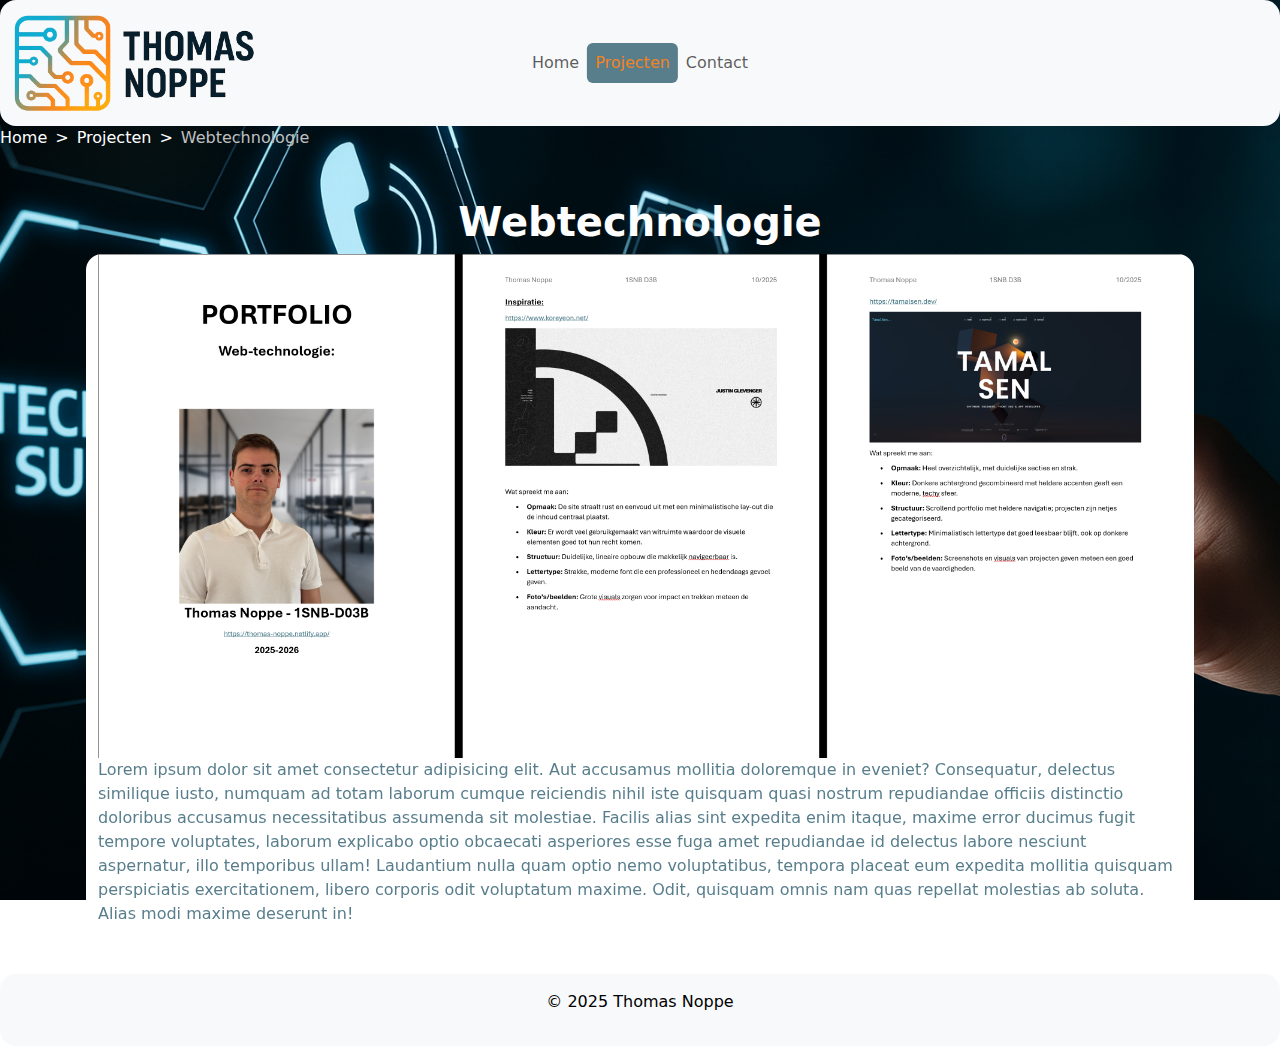
<file: project1.html>
<!DOCTYPE html>
<html lang="nl-be">
  <head>
    <meta charset="utf-8" />
    <meta name="viewport" content="width=device-width, initial-scale=1" />
    <title>Webtechnologie</title>
    <link rel="stylesheet" href="css/reset.css" />

    <link
      href="https://cdn.jsdelivr.net/npm/bootstrap@5.3.3/dist/css/bootstrap.min.css"
      rel="stylesheet"
      integrity="sha384-QWTKZyjpPEjISv5WaRU9OFeRpok6YctnYmDr5pNlyT2bRjXh0JMhjY6hW+ALEwIH"
      crossorigin="anonymous"
    />

    <link
      rel="stylesheet"
      href="https://cdn.jsdelivr.net/npm/bootstrap-icons@1.11.3/font/bootstrap-icons.min.css"
    />

    <script
      src="https://cdn.jsdelivr.net/npm/bootstrap@5.3.3/dist/js/bootstrap.bundle.min.js"
      integrity="sha384-YvpcrYf0tY3lHB60NNkmXc5s9fDVZLESaAA55NDzOxhy9GkcIdslK1eN7N6jIeHz"
      crossorigin="anonymous"
      defer
    ></script>

    <link rel="stylesheet" href="css/style.css" />
  </head>
  <body class="background-image">
    <header>
      <nav
        class="navbar navbar-expand-lg navbar-light bg-body-tertiary rounded-4"
      >
        <div class="container-fluid position-relative">
          <a class="navbar-brand" href="#">
            <img
              src="assets/images/logo/Image 26 sep 2025, 17_21_23.png"
              alt="logo"
              height="100"
            />
          </a>

          <button
            class="navbar-toggler ms-auto"
            type="button"
            data-bs-toggle="collapse"
            data-bs-target="#navbarSupportedContent"
            aria-controls="navbarSupportedContent"
            aria-expanded="false"
            aria-label="Toggle navigation"
          >
            <span class="navbar-toggler-icon"></span>
          </button>

          <div class="collapse navbar-collapse" id="navbarSupportedContent">
            <ul class="navbar-nav nav-pills mx-auto navbar-nav-center-lg">
              <li class="nav-item">
                <a class="nav-link" href="index.html">Home</a>
              </li>
              <li class="nav-item">
                <a
                  class="nav-link active"
                  aria-current="page"
                  href="projecten.html"
                  >Projecten</a
                >
              </li>
              <li class="nav-item">
                <a class="nav-link" href="contact.html">Contact</a>
              </li>
            </ul>
          </div>
        </div>
      </nav>
      <nav style="--bs-breadcrumb-divider: '>'" aria-label="breadcrumb">
        <ol class="breadcrumb">
          <li class="breadcrumb-item"><a href="index.html">Home</a></li>
          <li class="breadcrumb-item">
            <a href="projecten.html">Projecten</a>
          </li>
          <li class="breadcrumb-item active" aria-current="page">
            Webtechnologie
          </li>
        </ol>
      </nav>
    </header>

    <main>
      <div class="container p-3 my-3">
        <header>
          <h1 class="display-6 fw-bold text-center text-white">
            Webtechnologie
          </h1>
        </header>
        <div id="carouselExample" class="carousel slide">
          <div class="carousel-inner container bg-white rounded-4">
            <div class="carousel-item active">
              <img
                src="assets/images/projecten/Webtechnologie/Schermafbeelding 2025-11-22 170329.png"
                class="d-block w-100"
                alt="foto van word document"
              />
              <p>
                Lorem ipsum dolor sit amet consectetur adipisicing elit. Aut
                accusamus mollitia doloremque in eveniet? Consequatur, delectus
                similique iusto, numquam ad totam laborum cumque reiciendis
                nihil iste quisquam quasi nostrum repudiandae officiis
                distinctio doloribus accusamus necessitatibus assumenda sit
                molestiae. Facilis alias sint expedita enim itaque, maxime error
                ducimus fugit tempore voluptates, laborum explicabo optio
                obcaecati asperiores esse fuga amet repudiandae id delectus
                labore nesciunt aspernatur, illo temporibus ullam! Laudantium
                nulla quam optio nemo voluptatibus, tempora placeat eum expedita
                mollitia quisquam perspiciatis exercitationem, libero corporis
                odit voluptatum maxime. Odit, quisquam omnis nam quas repellat
                molestias ab soluta. Alias modi maxime deserunt in!
              </p>
            </div>
            <div class="carousel-item">
              <img
                src="assets/images/projecten/Webtechnologie/Schermafbeelding 2025-11-22 170349.png"
                class="d-block w-100"
                alt="foto van word document"
              />
              <p>
                Lorem ipsum dolor sit amet consectetur adipisicing elit. Maxime
                possimus animi ipsam odit fuga laudantium quam, molestias porro
                sed architecto asperiores veritatis quisquam ipsa, id assumenda
                magni earum sint suscipit. Dolores debitis eaque aliquid
                voluptates deserunt quaerat at fuga blanditiis dolor amet.
                Consequatur dolor adipisci libero velit, modi exercitationem
                maiores architecto dicta, quos dignissimos voluptas deserunt
                iste nemo eos ipsa alias itaque praesentium harum ea
                necessitatibus facilis animi obcaecati possimus quidem! Earum
                beatae quaerat consequatur at fugit, consectetur quae nemo
                dolor, facilis quo eum, incidunt sed necessitatibus odit cum
                sequi? Culpa officiis soluta tempore labore dicta fugit
                consectetur mollitia eligendi.
              </p>
            </div>
            <div class="carousel-item">
              <img
                src="assets/images/projecten/Webtechnologie/Schermafbeelding 2025-11-22 170409.png"
                class="d-block w-100"
                alt="foto van word document"
              />
              <p>
                Lorem ipsum dolor sit amet consectetur adipisicing elit. Maxime
                possimus animi ipsam odit fuga laudantium quam, molestias porro
                sed architecto asperiores veritatis quisquam ipsa, id assumenda
                magni earum sint suscipit. Dolores debitis eaque aliquid
                voluptates deserunt quaerat at fuga blanditiis dolor amet.
                Consequatur dolor adipisci libero velit, modi exercitationem
                maiores architecto dicta, quos dignissimos voluptas deserunt
                iste nemo eos ipsa alias itaque praesentium harum ea
                necessitatibus facilis animi obcaecati possimus quidem! Earum
                beatae quaerat consequatur at fugit, consectetur quae nemo
                dolor, facilis quo eum, incidunt sed necessitatibus odit cum
                sequi? Culpa officiis soluta tempore labore dicta fugit
                consectetur mollitia eligendi.
              </p>
            </div>
            <div class="carousel-item">
              <img
                src="assets/images/projecten/Webtechnologie/Schermafbeelding 2025-11-22 170450.png"
                class="d-block w-100"
                alt="foto van word document"
              />
              <p>
                Lorem ipsum dolor sit amet consectetur adipisicing elit. Maxime
                possimus animi ipsam odit fuga laudantium quam, molestias porro
                sed architecto asperiores veritatis quisquam ipsa, id assumenda
                magni earum sint suscipit. Dolores debitis eaque aliquid
                voluptates deserunt quaerat at fuga blanditiis dolor amet.
                Consequatur dolor adipisci libero velit, modi exercitationem
                maiores architecto dicta, quos dignissimos voluptas deserunt
                iste nemo eos ipsa alias itaque praesentium harum ea
                necessitatibus facilis animi obcaecati possimus quidem! Earum
                beatae quaerat consequatur at fugit, consectetur quae nemo
                dolor, facilis quo eum, incidunt sed necessitatibus odit cum
                sequi? Culpa officiis soluta tempore labore dicta fugit
                consectetur mollitia eligendi.
              </p>
            </div>
            <button
              class="carousel-control-prev"
              type="button"
              data-bs-target="#carouselExample"
              data-bs-slide="prev"
            >
              <span
                class="carousel-control-prev-icon"
                aria-hidden="true"
              ></span>
              <span class="visually-hidden">Previous</span>
            </button>
            <button
              class="carousel-control-next"
              type="button"
              data-bs-target="#carouselExample"
              data-bs-slide="next"
            >
              <span
                class="carousel-control-next-icon"
                aria-hidden="true"
              ></span>
              <span class="visually-hidden">Next</span>
            </button>
          </div>
        </div>
      </div>
    </main>
    <footer class="footer bg-light text-black mt-auto rounded-4">
      <div class="container text-center py-3">
        <p class="footer">© 2025 Thomas Noppe</p>
      </div>
    </footer>
  </body>
</html>
</file>
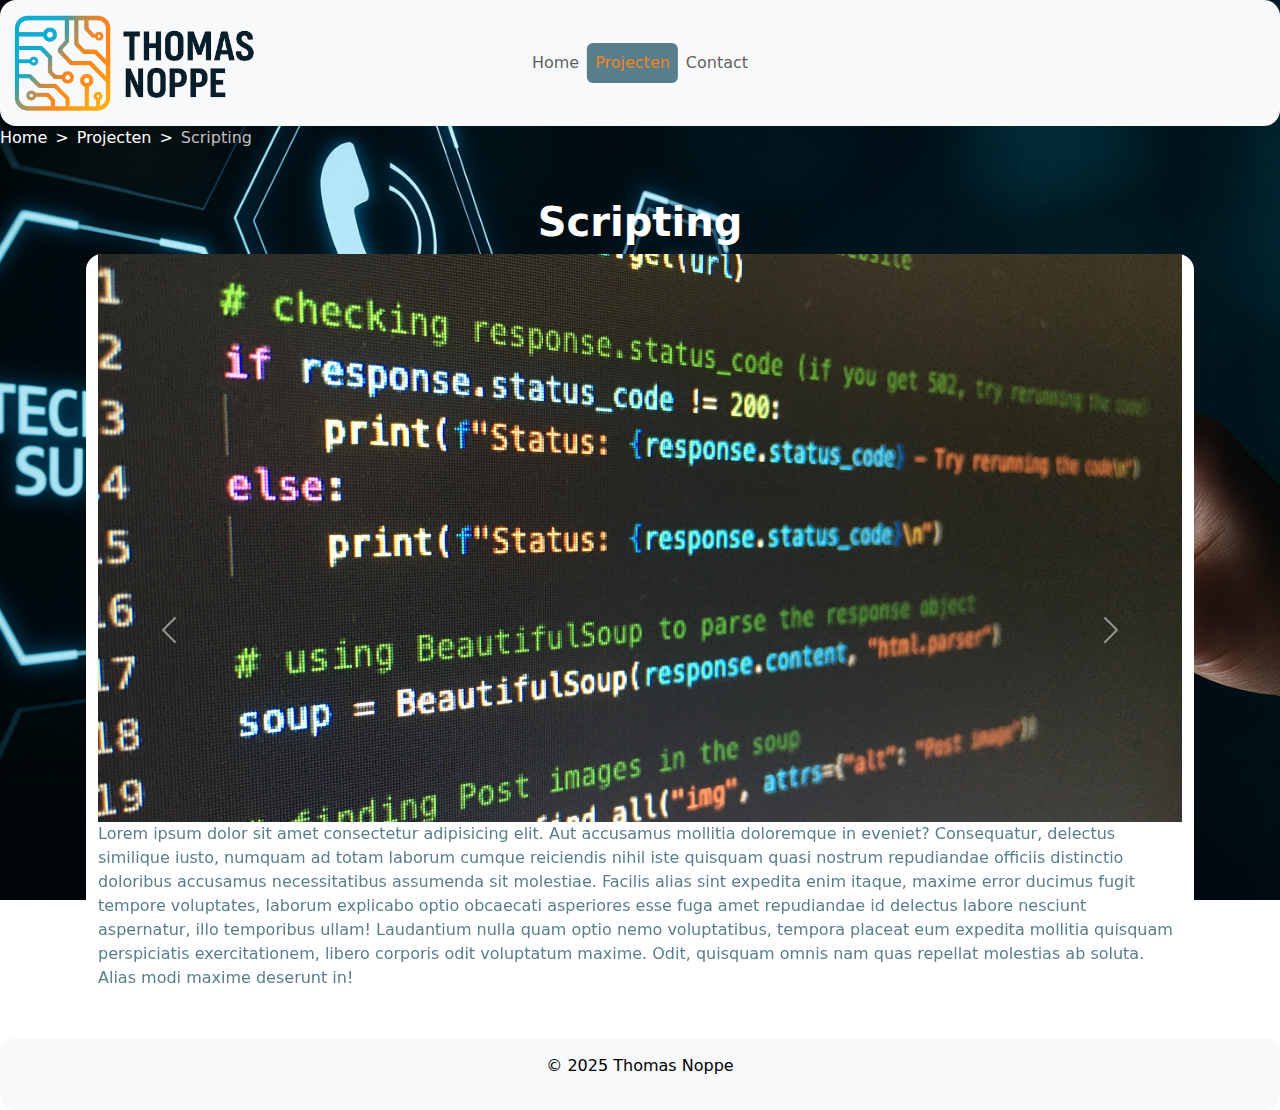
<file: project2.html>
<!DOCTYPE html>
<html lang="nl-be">
  <head>
    <meta charset="utf-8" />
    <meta name="viewport" content="width=device-width, initial-scale=1" />
    <title>Scripting</title>
    <link rel="stylesheet" href="css/reset.css" />

    <link
      href="https://cdn.jsdelivr.net/npm/bootstrap@5.3.3/dist/css/bootstrap.min.css"
      rel="stylesheet"
      integrity="sha384-QWTKZyjpPEjISv5WaRU9OFeRpok6YctnYmDr5pNlyT2bRjXh0JMhjY6hW+ALEwIH"
      crossorigin="anonymous"
    />

    <link
      rel="stylesheet"
      href="https://cdn.jsdelivr.net/npm/bootstrap-icons@1.11.3/font/bootstrap-icons.min.css"
    />

    <script
      src="https://cdn.jsdelivr.net/npm/bootstrap@5.3.3/dist/js/bootstrap.bundle.min.js"
      integrity="sha384-YvpcrYf0tY3lHB60NNkmXc5s9fDVZLESaAA55NDzOxhy9GkcIdslK1eN7N6jIeHz"
      crossorigin="anonymous"
      defer
    ></script>

    <link rel="stylesheet" href="css/style.css" />
  </head>
  <body class="background-image">
    <header>
      <nav
        class="navbar navbar-expand-lg navbar-light bg-body-tertiary rounded-4"
      >
        <div class="container-fluid position-relative">
          <a class="navbar-brand" href="#">
            <img
              src="assets/images/logo/Image 26 sep 2025, 17_21_23.png"
              alt="logo"
              height="100"
            />
          </a>

          <button
            class="navbar-toggler ms-auto"
            type="button"
            data-bs-toggle="collapse"
            data-bs-target="#navbarSupportedContent"
            aria-controls="navbarSupportedContent"
            aria-expanded="false"
            aria-label="Toggle navigation"
          >
            <span class="navbar-toggler-icon"></span>
          </button>

          <div class="collapse navbar-collapse" id="navbarSupportedContent">
            <ul class="navbar-nav nav-pills mx-auto navbar-nav-center-lg">
              <li class="nav-item">
                <a class="nav-link" href="index.html">Home</a>
              </li>
              <li class="nav-item">
                <a
                  class="nav-link active"
                  aria-current="page"
                  href="projecten.html"
                  >Projecten</a
                >
              </li>
              <li class="nav-item">
                <a class="nav-link" href="contact.html">Contact</a>
              </li>
            </ul>
          </div>
        </div>
      </nav>
      <nav style="--bs-breadcrumb-divider: '>'" aria-label="breadcrumb">
        <ol class="breadcrumb">
          <li class="breadcrumb-item"><a href="index.html">Home</a></li>
          <li class="breadcrumb-item">
            <a href="projecten.html">Projecten</a>
          </li>
          <li class="breadcrumb-item active" aria-current="page">Scripting</li>
        </ol>
      </nav>
    </header>

    <main>
      <div class="container p-3 my-3">
        <header>
          <h1 class="display-6 fw-bold text-center text-white">Scripting</h1>
        </header>
        <div id="carouselExample" class="carousel slide">
          <div class="carousel-inner container bg-white rounded-4">
            <div class="carousel-item active">
              <img
                src="assets/images/sfeerbeelden/Projecten/featured-image-python-programmeertaal.webp"
                class="d-block w-100"
                alt="foto python code"
              />
              <p>
                Lorem ipsum dolor sit amet consectetur adipisicing elit. Aut
                accusamus mollitia doloremque in eveniet? Consequatur, delectus
                similique iusto, numquam ad totam laborum cumque reiciendis
                nihil iste quisquam quasi nostrum repudiandae officiis
                distinctio doloribus accusamus necessitatibus assumenda sit
                molestiae. Facilis alias sint expedita enim itaque, maxime error
                ducimus fugit tempore voluptates, laborum explicabo optio
                obcaecati asperiores esse fuga amet repudiandae id delectus
                labore nesciunt aspernatur, illo temporibus ullam! Laudantium
                nulla quam optio nemo voluptatibus, tempora placeat eum expedita
                mollitia quisquam perspiciatis exercitationem, libero corporis
                odit voluptatum maxime. Odit, quisquam omnis nam quas repellat
                molestias ab soluta. Alias modi maxime deserunt in!
              </p>
            </div>

            <button
              class="carousel-control-prev"
              type="button"
              data-bs-target="#carouselExample"
              data-bs-slide="prev"
            >
              <span
                class="carousel-control-prev-icon"
                aria-hidden="true"
              ></span>
              <span class="visually-hidden">Previous</span>
            </button>
            <button
              class="carousel-control-next"
              type="button"
              data-bs-target="#carouselExample"
              data-bs-slide="next"
            >
              <span
                class="carousel-control-next-icon"
                aria-hidden="true"
              ></span>
              <span class="visually-hidden">Next</span>
            </button>
          </div>
        </div>
      </div>
    </main>

    <footer class="footer bg-light text-black mt-auto rounded-4">
      <div class="container text-center py-3">
        <p class="footer">© 2025 Thomas Noppe</p>
      </div>
    </footer>
  </body>
</html>
</file>
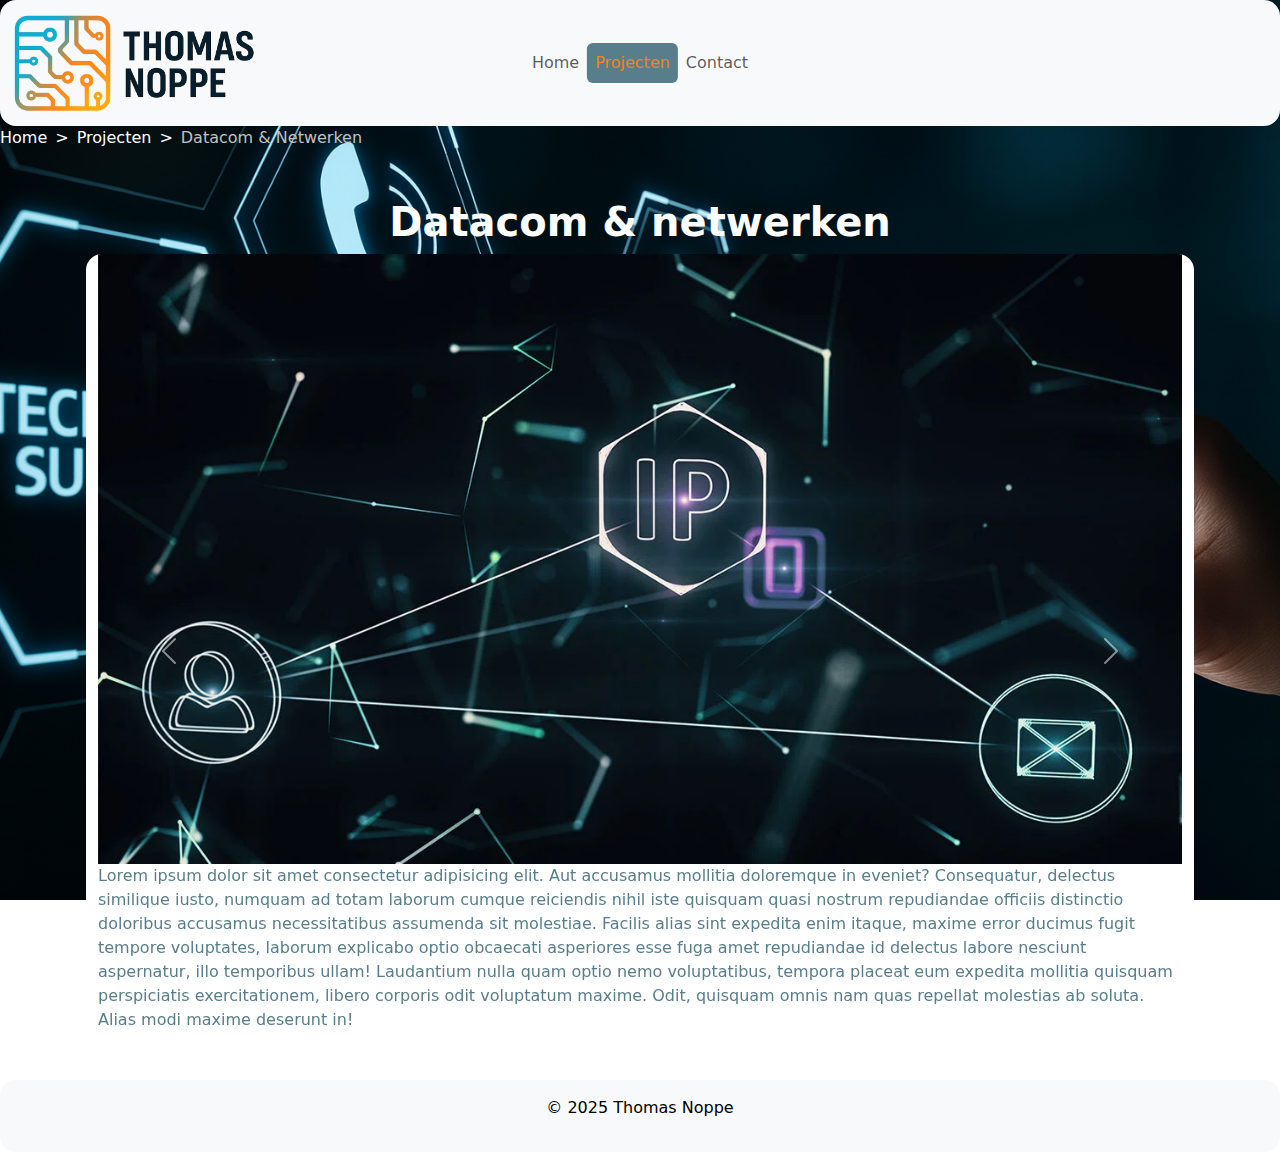
<file: project3.html>
<!DOCTYPE html>
<html lang="nl-be">
  <head>
    <meta charset="utf-8" />
    <meta name="viewport" content="width=device-width, initial-scale=1" />
    <title>Datacom & Netwerken</title>
    <link rel="stylesheet" href="css/reset.css" />

    <link
      href="https://cdn.jsdelivr.net/npm/bootstrap@5.3.3/dist/css/bootstrap.min.css"
      rel="stylesheet"
      integrity="sha384-QWTKZyjpPEjISv5WaRU9OFeRpok6YctnYmDr5pNlyT2bRjXh0JMhjY6hW+ALEwIH"
      crossorigin="anonymous"
    />

    <link
      rel="stylesheet"
      href="https://cdn.jsdelivr.net/npm/bootstrap-icons@1.11.3/font/bootstrap-icons.min.css"
    />

    <script
      src="https://cdn.jsdelivr.net/npm/bootstrap@5.3.3/dist/js/bootstrap.bundle.min.js"
      integrity="sha384-YvpcrYf0tY3lHB60NNkmXc5s9fDVZLESaAA55NDzOxhy9GkcIdslK1eN7N6jIeHz"
      crossorigin="anonymous"
      defer
    ></script>

    <link rel="stylesheet" href="css/style.css" />
  </head>
  <body class="background-image">
    <header>
      <nav
        class="navbar navbar-expand-lg navbar-light bg-body-tertiary rounded-4"
      >
        <div class="container-fluid position-relative">
          <a class="navbar-brand" href="#">
            <img
              src="assets/images/logo/Image 26 sep 2025, 17_21_23.png"
              alt="logo"
              height="100"
            />
          </a>

          <button
            class="navbar-toggler ms-auto"
            type="button"
            data-bs-toggle="collapse"
            data-bs-target="#navbarSupportedContent"
            aria-controls="navbarSupportedContent"
            aria-expanded="false"
            aria-label="Toggle navigation"
          >
            <span class="navbar-toggler-icon"></span>
          </button>

          <div class="collapse navbar-collapse" id="navbarSupportedContent">
            <ul class="navbar-nav nav-pills mx-auto navbar-nav-center-lg">
              <li class="nav-item">
                <a class="nav-link" href="index.html">Home</a>
              </li>
              <li class="nav-item">
                <a
                  class="nav-link active"
                  aria-current="page"
                  href="projecten.html"
                  >Projecten</a
                >
              </li>
              <li class="nav-item">
                <a class="nav-link" href="contact.html">Contact</a>
              </li>
            </ul>
          </div>
        </div>
      </nav>
      <nav style="--bs-breadcrumb-divider: '>'" aria-label="breadcrumb">
        <ol class="breadcrumb">
          <li class="breadcrumb-item"><a href="index.html">Home</a></li>
          <li class="breadcrumb-item">
            <a href="projecten.html">Projecten</a>
          </li>
          <li class="breadcrumb-item active" aria-current="page">
            Datacom & Netwerken
          </li>
        </ol>
      </nav>
    </header>

    <main>
      <div class="container p-3 my-3">
        <header>
          <h1 class="display-6 fw-bold text-center text-white">
            Datacom & netwerken
          </h1>
        </header>
        <div id="carouselExample" class="carousel slide">
          <div class="carousel-inner container bg-white rounded-4">
            <div class="carousel-item active">
              <img
                src="assets/images/sfeerbeelden/Projecten/05NOZNN6wQ8gKX5w1oXMKE1-19.webp"
                class="d-block w-100"
                alt="foto ip"
              />
              <p>
                Lorem ipsum dolor sit amet consectetur adipisicing elit. Aut
                accusamus mollitia doloremque in eveniet? Consequatur, delectus
                similique iusto, numquam ad totam laborum cumque reiciendis
                nihil iste quisquam quasi nostrum repudiandae officiis
                distinctio doloribus accusamus necessitatibus assumenda sit
                molestiae. Facilis alias sint expedita enim itaque, maxime error
                ducimus fugit tempore voluptates, laborum explicabo optio
                obcaecati asperiores esse fuga amet repudiandae id delectus
                labore nesciunt aspernatur, illo temporibus ullam! Laudantium
                nulla quam optio nemo voluptatibus, tempora placeat eum expedita
                mollitia quisquam perspiciatis exercitationem, libero corporis
                odit voluptatum maxime. Odit, quisquam omnis nam quas repellat
                molestias ab soluta. Alias modi maxime deserunt in!
              </p>
            </div>

            <button
              class="carousel-control-prev"
              type="button"
              data-bs-target="#carouselExample"
              data-bs-slide="prev"
            >
              <span
                class="carousel-control-prev-icon"
                aria-hidden="true"
              ></span>
              <span class="visually-hidden">Previous</span>
            </button>
            <button
              class="carousel-control-next"
              type="button"
              data-bs-target="#carouselExample"
              data-bs-slide="next"
            >
              <span
                class="carousel-control-next-icon"
                aria-hidden="true"
              ></span>
              <span class="visually-hidden">Next</span>
            </button>
          </div>
        </div>
      </div>
    </main>

    <footer class="footer bg-light text-black mt-auto rounded-4">
      <div class="container text-center py-3">
        <p class="footer">© 2025 Thomas Noppe</p>
      </div>
    </footer>
  </body>
</html>
</file>
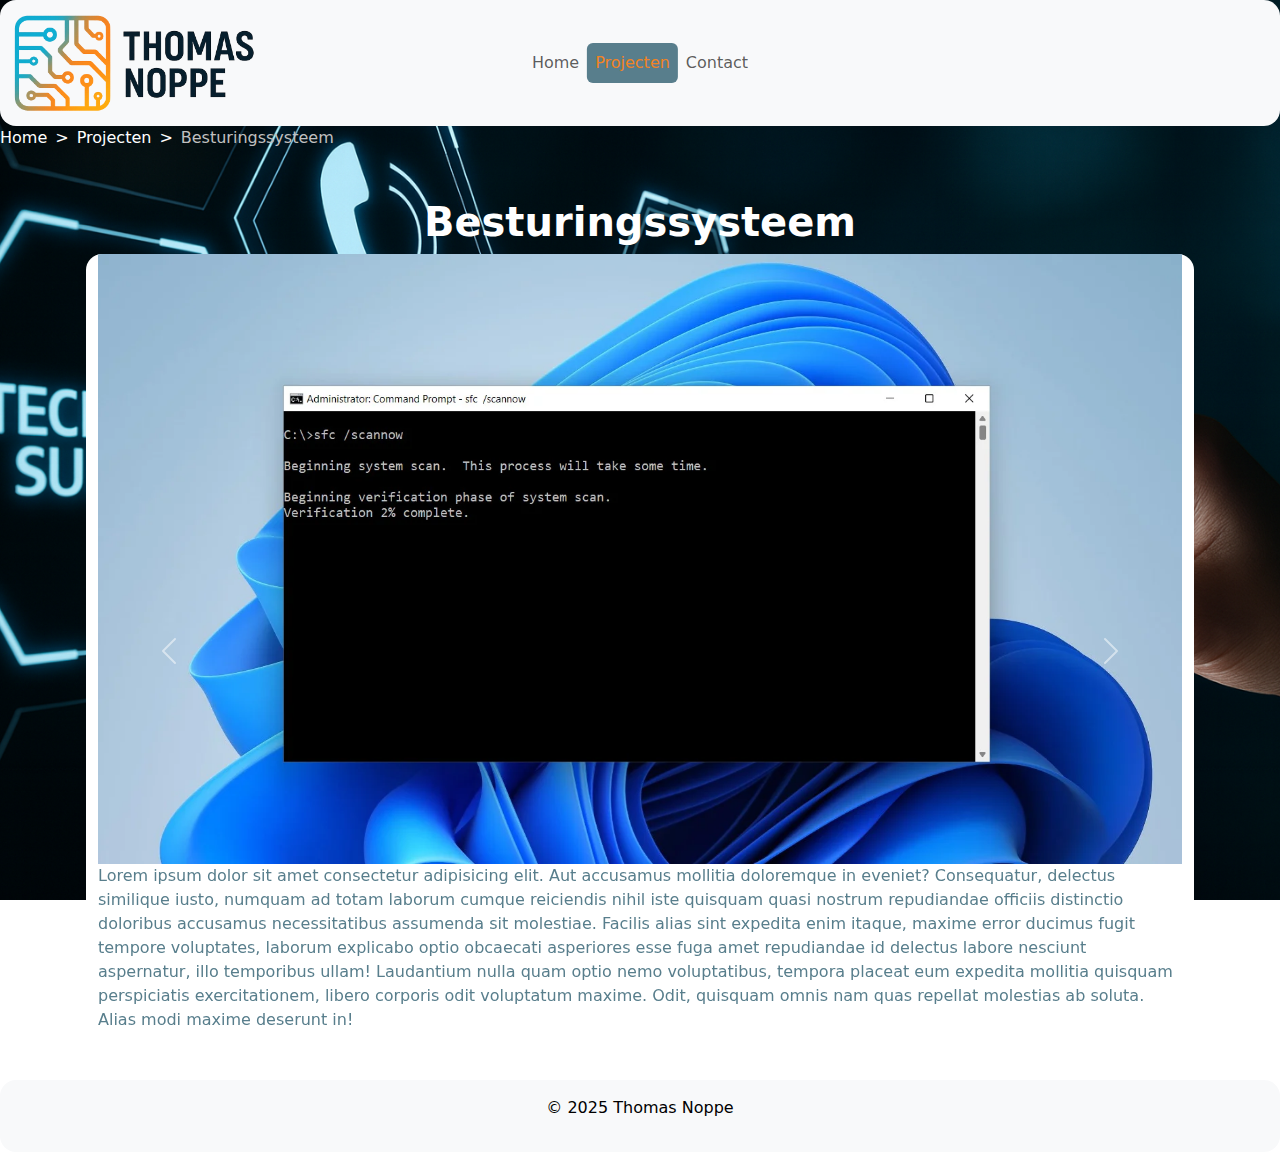
<file: project4.html>
<!DOCTYPE html>
<html lang="nl-be">
  <head>
    <meta charset="utf-8" />
    <meta name="viewport" content="width=device-width, initial-scale=1" />
    <title>Besturingssysteem</title>
    <link rel="stylesheet" href="css/reset.css" />

    <link
      href="https://cdn.jsdelivr.net/npm/bootstrap@5.3.3/dist/css/bootstrap.min.css"
      rel="stylesheet"
      integrity="sha384-QWTKZyjpPEjISv5WaRU9OFeRpok6YctnYmDr5pNlyT2bRjXh0JMhjY6hW+ALEwIH"
      crossorigin="anonymous"
    />

    <link
      rel="stylesheet"
      href="https://cdn.jsdelivr.net/npm/bootstrap-icons@1.11.3/font/bootstrap-icons.min.css"
    />

    <script
      src="https://cdn.jsdelivr.net/npm/bootstrap@5.3.3/dist/js/bootstrap.bundle.min.js"
      integrity="sha384-YvpcrYf0tY3lHB60NNkmXc5s9fDVZLESaAA55NDzOxhy9GkcIdslK1eN7N6jIeHz"
      crossorigin="anonymous"
      defer
    ></script>

    <link rel="stylesheet" href="css/style.css" />
  </head>
  <body class="background-image">
    <header>
      <nav
        class="navbar navbar-expand-lg navbar-light bg-body-tertiary rounded-4"
      >
        <div class="container-fluid position-relative">
          <a class="navbar-brand" href="#">
            <img
              src="assets/images/logo/Image 26 sep 2025, 17_21_23.png"
              alt="logo"
              height="100"
            />
          </a>

          <button
            class="navbar-toggler ms-auto"
            type="button"
            data-bs-toggle="collapse"
            data-bs-target="#navbarSupportedContent"
            aria-controls="navbarSupportedContent"
            aria-expanded="false"
            aria-label="Toggle navigation"
          >
            <span class="navbar-toggler-icon"></span>
          </button>

          <div class="collapse navbar-collapse" id="navbarSupportedContent">
            <ul class="navbar-nav nav-pills mx-auto navbar-nav-center-lg">
              <li class="nav-item">
                <a class="nav-link" href="index.html">Home</a>
              </li>
              <li class="nav-item">
                <a
                  class="nav-link active"
                  aria-current="page"
                  href="projecten.html"
                  >Projecten</a
                >
              </li>
              <li class="nav-item">
                <a class="nav-link" href="contact.html">Contact</a>
              </li>
            </ul>
          </div>
        </div>
      </nav>
      <nav style="--bs-breadcrumb-divider: '>'" aria-label="breadcrumb">
        <ol class="breadcrumb">
          <li class="breadcrumb-item"><a href="index.html">Home</a></li>
          <li class="breadcrumb-item">
            <a href="projecten.html">Projecten</a>
          </li>
          <li class="breadcrumb-item active" aria-current="page">
            Besturingssysteem
          </li>
        </ol>
      </nav>
    </header>

    <main>
      <div class="container p-3 my-3">
        <header>
          <h1 class="display-6 fw-bold text-center text-white">
            Besturingssysteem
          </h1>
        </header>
        <div id="carouselExample" class="carousel slide">
          <div class="carousel-inner container bg-white rounded-4">
            <div class="carousel-item active">
              <img
                src="assets/images/sfeerbeelden/Projecten/cmd-window-2024091110372364.webp"
                class="d-block w-100"
                alt="foto commando prompt"
              />
              <p>
                Lorem ipsum dolor sit amet consectetur adipisicing elit. Aut
                accusamus mollitia doloremque in eveniet? Consequatur, delectus
                similique iusto, numquam ad totam laborum cumque reiciendis
                nihil iste quisquam quasi nostrum repudiandae officiis
                distinctio doloribus accusamus necessitatibus assumenda sit
                molestiae. Facilis alias sint expedita enim itaque, maxime error
                ducimus fugit tempore voluptates, laborum explicabo optio
                obcaecati asperiores esse fuga amet repudiandae id delectus
                labore nesciunt aspernatur, illo temporibus ullam! Laudantium
                nulla quam optio nemo voluptatibus, tempora placeat eum expedita
                mollitia quisquam perspiciatis exercitationem, libero corporis
                odit voluptatum maxime. Odit, quisquam omnis nam quas repellat
                molestias ab soluta. Alias modi maxime deserunt in!
              </p>
            </div>

            <button
              class="carousel-control-prev"
              type="button"
              data-bs-target="#carouselExample"
              data-bs-slide="prev"
            >
              <span
                class="carousel-control-prev-icon"
                aria-hidden="true"
              ></span>
              <span class="visually-hidden">Previous</span>
            </button>
            <button
              class="carousel-control-next"
              type="button"
              data-bs-target="#carouselExample"
              data-bs-slide="next"
            >
              <span
                class="carousel-control-next-icon"
                aria-hidden="true"
              ></span>
              <span class="visually-hidden">Next</span>
            </button>
          </div>
        </div>
      </div>
    </main>

    <footer class="footer bg-light text-black mt-auto rounded-4">
      <div class="container text-center py-3">
        <p class="footer">© 2025 Thomas Noppe</p>
      </div>
    </footer>
  </body>
</html>
</file>
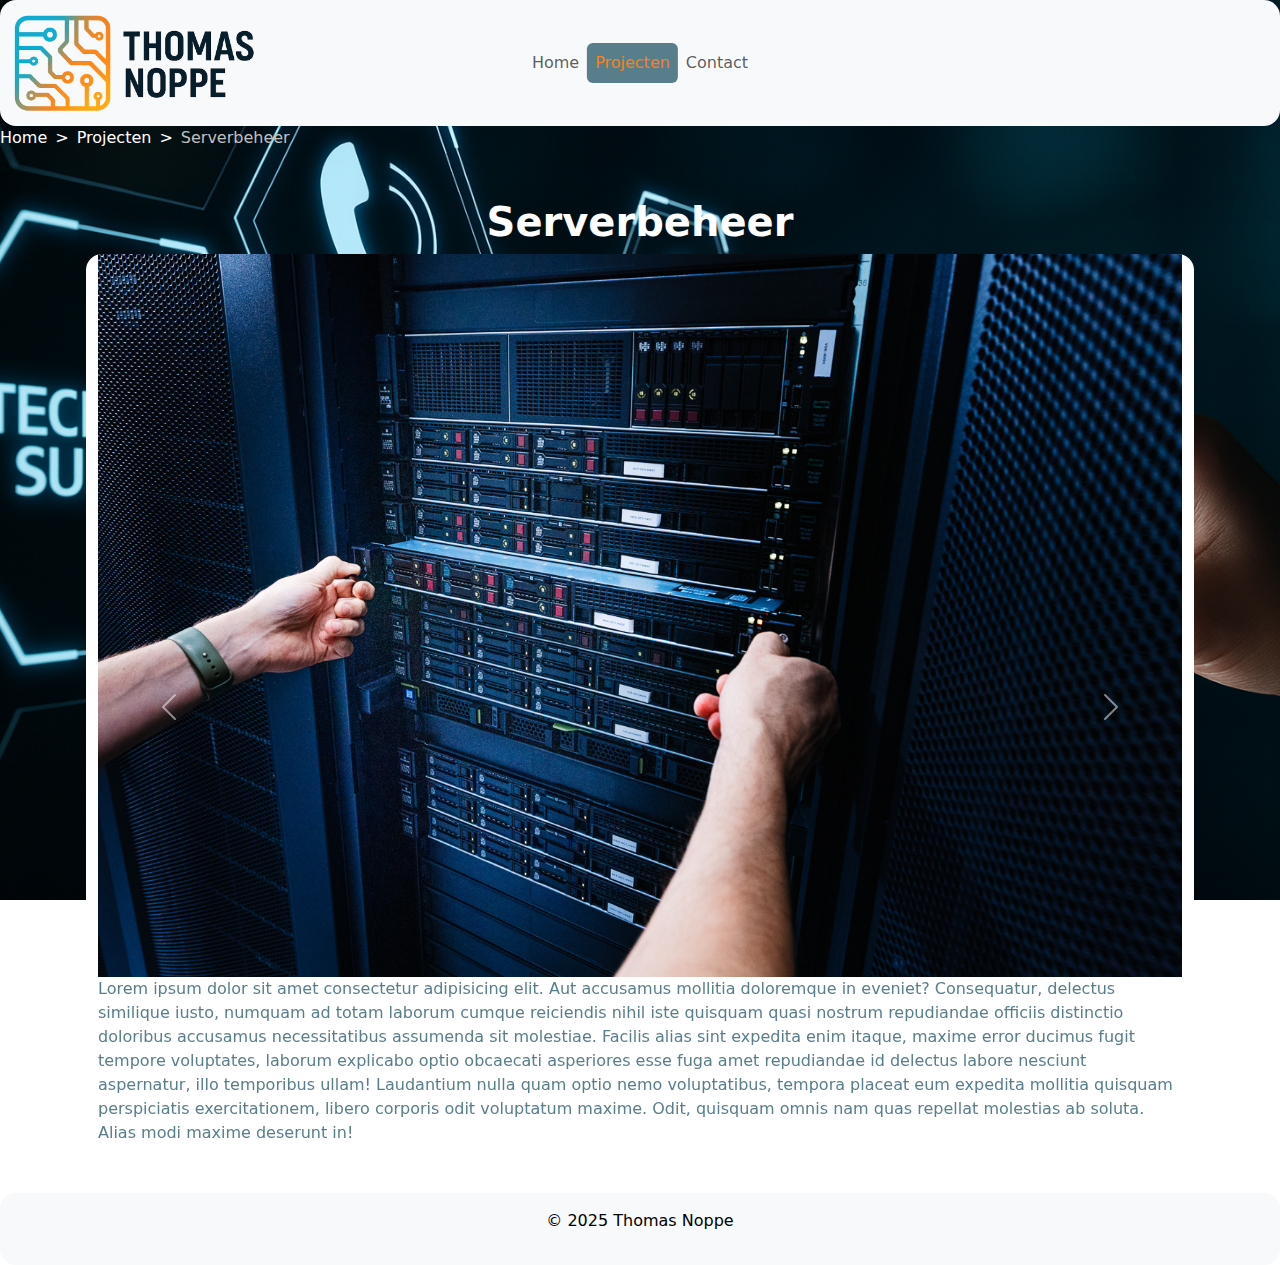
<file: project5.html>
<!DOCTYPE html>
<html lang="nl-be">
  <head>
    <meta charset="utf-8" />
    <meta name="viewport" content="width=device-width, initial-scale=1" />
    <title>Serverbeheer</title>
    <link rel="stylesheet" href="css/reset.css" />

    <link
      href="https://cdn.jsdelivr.net/npm/bootstrap@5.3.3/dist/css/bootstrap.min.css"
      rel="stylesheet"
      integrity="sha384-QWTKZyjpPEjISv5WaRU9OFeRpok6YctnYmDr5pNlyT2bRjXh0JMhjY6hW+ALEwIH"
      crossorigin="anonymous"
    />

    <link
      rel="stylesheet"
      href="https://cdn.jsdelivr.net/npm/bootstrap-icons@1.11.3/font/bootstrap-icons.min.css"
    />

    <script
      src="https://cdn.jsdelivr.net/npm/bootstrap@5.3.3/dist/js/bootstrap.bundle.min.js"
      integrity="sha384-YvpcrYf0tY3lHB60NNkmXc5s9fDVZLESaAA55NDzOxhy9GkcIdslK1eN7N6jIeHz"
      crossorigin="anonymous"
      defer
    ></script>

    <link rel="stylesheet" href="css/style.css" />
  </head>
  <body class="background-image">
    <header>
      <nav
        class="navbar navbar-expand-lg navbar-light bg-body-tertiary rounded-4"
      >
        <div class="container-fluid position-relative">
          <!-- Logo links -->
          <a class="navbar-brand" href="#">
            <img
              src="assets/images/logo/Image 26 sep 2025, 17_21_23.png"
              alt="logo"
              height="100"
            />
          </a>

          <!-- Hamburger rechts -->
          <button
            class="navbar-toggler ms-auto"
            type="button"
            data-bs-toggle="collapse"
            data-bs-target="#navbarSupportedContent"
            aria-controls="navbarSupportedContent"
            aria-expanded="false"
            aria-label="Toggle navigation"
          >
            <span class="navbar-toggler-icon"></span>
          </button>

          <div class="collapse navbar-collapse" id="navbarSupportedContent">
            <ul class="navbar-nav nav-pills mx-auto navbar-nav-center-lg">
              <li class="nav-item">
                <a class="nav-link" href="index.html">Home</a>
              </li>
              <li class="nav-item">
                <a
                  class="nav-link active"
                  aria-current="page"
                  href="projecten.html"
                  >Projecten</a
                >
              </li>
              <li class="nav-item">
                <a class="nav-link" href="contact.html">Contact</a>
              </li>
            </ul>
          </div>
        </div>
      </nav>
      <nav style="--bs-breadcrumb-divider: '>'" aria-label="breadcrumb">
        <ol class="breadcrumb">
          <li class="breadcrumb-item"><a href="index.html">Home</a></li>
          <li class="breadcrumb-item">
            <a href="projecten.html">Projecten</a>
          </li>
          <li class="breadcrumb-item active" aria-current="page">
            Serverbeheer
          </li>
        </ol>
      </nav>
    </header>

    <main>
      <div class="container p-3 my-3">
        <header>
          <h1 class="display-6 fw-bold text-center text-white">Serverbeheer</h1>
        </header>
        <div id="carouselExample" class="carousel slide">
          <div class="carousel-inner container bg-white rounded-4">
            <div class="carousel-item active">
              <img
                src="assets/images/sfeerbeelden/Projecten/server-beheer.jpg"
                class="d-block w-100"
                alt="foto serverrack"
              />
              <p>
                Lorem ipsum dolor sit amet consectetur adipisicing elit. Aut
                accusamus mollitia doloremque in eveniet? Consequatur, delectus
                similique iusto, numquam ad totam laborum cumque reiciendis
                nihil iste quisquam quasi nostrum repudiandae officiis
                distinctio doloribus accusamus necessitatibus assumenda sit
                molestiae. Facilis alias sint expedita enim itaque, maxime error
                ducimus fugit tempore voluptates, laborum explicabo optio
                obcaecati asperiores esse fuga amet repudiandae id delectus
                labore nesciunt aspernatur, illo temporibus ullam! Laudantium
                nulla quam optio nemo voluptatibus, tempora placeat eum expedita
                mollitia quisquam perspiciatis exercitationem, libero corporis
                odit voluptatum maxime. Odit, quisquam omnis nam quas repellat
                molestias ab soluta. Alias modi maxime deserunt in!
              </p>
            </div>

            <button
              class="carousel-control-prev"
              type="button"
              data-bs-target="#carouselExample"
              data-bs-slide="prev"
            >
              <span
                class="carousel-control-prev-icon"
                aria-hidden="true"
              ></span>
              <span class="visually-hidden">Previous</span>
            </button>
            <button
              class="carousel-control-next"
              type="button"
              data-bs-target="#carouselExample"
              data-bs-slide="next"
            >
              <span
                class="carousel-control-next-icon"
                aria-hidden="true"
              ></span>
              <span class="visually-hidden">Next</span>
            </button>
          </div>
        </div>
      </div>
    </main>

    <footer class="footer bg-light text-black mt-auto rounded-4">
      <div class="container text-center py-3">
        <p class="footer">© 2025 Thomas Noppe</p>
      </div>
    </footer>
  </body>
</html>
</file>
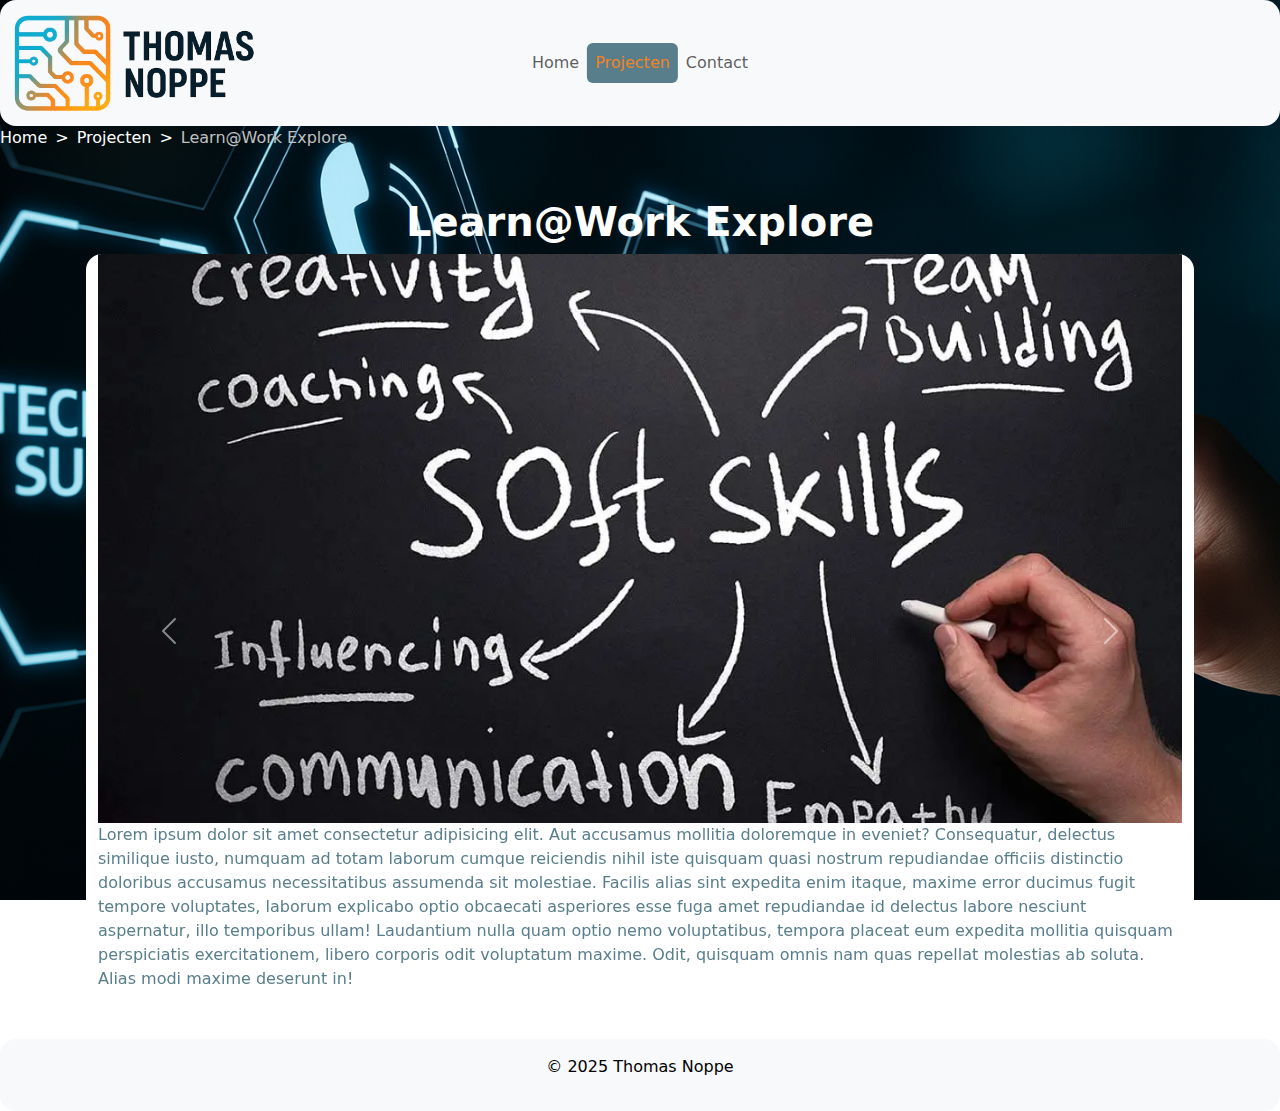
<file: project6.html>
<!DOCTYPE html>
<html lang="nl-be">
  <head>
    <meta charset="utf-8" />
    <meta name="viewport" content="width=device-width, initial-scale=1" />
    <title>Learn@Work Explore</title>
    <link rel="stylesheet" href="css/reset.css" />

    <link
      href="https://cdn.jsdelivr.net/npm/bootstrap@5.3.3/dist/css/bootstrap.min.css"
      rel="stylesheet"
      integrity="sha384-QWTKZyjpPEjISv5WaRU9OFeRpok6YctnYmDr5pNlyT2bRjXh0JMhjY6hW+ALEwIH"
      crossorigin="anonymous"
    />

    <link
      rel="stylesheet"
      href="https://cdn.jsdelivr.net/npm/bootstrap-icons@1.11.3/font/bootstrap-icons.min.css"
    />

    <script
      src="https://cdn.jsdelivr.net/npm/bootstrap@5.3.3/dist/js/bootstrap.bundle.min.js"
      integrity="sha384-YvpcrYf0tY3lHB60NNkmXc5s9fDVZLESaAA55NDzOxhy9GkcIdslK1eN7N6jIeHz"
      crossorigin="anonymous"
      defer
    ></script>

    <link rel="stylesheet" href="css/style.css" />
  </head>
  <body class="background-image">
    <header>
      <nav
        class="navbar navbar-expand-lg navbar-light bg-body-tertiary rounded-4"
      >
        <div class="container-fluid position-relative">
          <a class="navbar-brand" href="#">
            <img
              src="assets/images/logo/Image 26 sep 2025, 17_21_23.png"
              alt="logo"
              height="100"
            />
          </a>

          <button
            class="navbar-toggler ms-auto"
            type="button"
            data-bs-toggle="collapse"
            data-bs-target="#navbarSupportedContent"
            aria-controls="navbarSupportedContent"
            aria-expanded="false"
            aria-label="Toggle navigation"
          >
            <span class="navbar-toggler-icon"></span>
          </button>

          <div class="collapse navbar-collapse" id="navbarSupportedContent">
            <ul class="navbar-nav nav-pills mx-auto navbar-nav-center-lg">
              <li class="nav-item">
                <a class="nav-link" href="index.html">Home</a>
              </li>
              <li class="nav-item">
                <a
                  class="nav-link active"
                  aria-current="page"
                  href="projecten.html"
                  >Projecten</a
                >
              </li>
              <li class="nav-item">
                <a class="nav-link" href="contact.html">Contact</a>
              </li>
            </ul>
          </div>
        </div>
      </nav>
      <nav style="--bs-breadcrumb-divider: '>'" aria-label="breadcrumb">
        <ol class="breadcrumb">
          <li class="breadcrumb-item"><a href="index.html">Home</a></li>
          <li class="breadcrumb-item">
            <a href="projecten.html">Projecten</a>
          </li>
          <li class="breadcrumb-item active" aria-current="page">
            Learn@Work Explore
          </li>
        </ol>
      </nav>
    </header>

    <main>
      <div class="container p-3 my-3">
        <header>
          <h1 class="display-6 fw-bold text-center text-white">
            Learn@Work Explore
          </h1>
        </header>
        <div id="carouselExample" class="carousel slide">
          <div class="carousel-inner container bg-white rounded-4">
            <div class="carousel-item active">
              <img
                src="assets/images/sfeerbeelden/Projecten/the-9-workplace-soft-skills-most-valued-by-employers-2022.jpg.webp"
                class="d-block w-100"
                alt="foto softskills"
              />
              <p>
                Lorem ipsum dolor sit amet consectetur adipisicing elit. Aut
                accusamus mollitia doloremque in eveniet? Consequatur, delectus
                similique iusto, numquam ad totam laborum cumque reiciendis
                nihil iste quisquam quasi nostrum repudiandae officiis
                distinctio doloribus accusamus necessitatibus assumenda sit
                molestiae. Facilis alias sint expedita enim itaque, maxime error
                ducimus fugit tempore voluptates, laborum explicabo optio
                obcaecati asperiores esse fuga amet repudiandae id delectus
                labore nesciunt aspernatur, illo temporibus ullam! Laudantium
                nulla quam optio nemo voluptatibus, tempora placeat eum expedita
                mollitia quisquam perspiciatis exercitationem, libero corporis
                odit voluptatum maxime. Odit, quisquam omnis nam quas repellat
                molestias ab soluta. Alias modi maxime deserunt in!
              </p>
            </div>

            <button
              class="carousel-control-prev"
              type="button"
              data-bs-target="#carouselExample"
              data-bs-slide="prev"
            >
              <span
                class="carousel-control-prev-icon"
                aria-hidden="true"
              ></span>
              <span class="visually-hidden">Previous</span>
            </button>
            <button
              class="carousel-control-next"
              type="button"
              data-bs-target="#carouselExample"
              data-bs-slide="next"
            >
              <span
                class="carousel-control-next-icon"
                aria-hidden="true"
              ></span>
              <span class="visually-hidden">Next</span>
            </button>
          </div>
        </div>
      </div>
    </main>

    <footer class="footer bg-light text-black mt-auto rounded-4">
      <div class="container text-center py-3">
        <p class="footer">© 2025 Thomas Noppe</p>
      </div>
    </footer>
  </body>
</html>
</file>
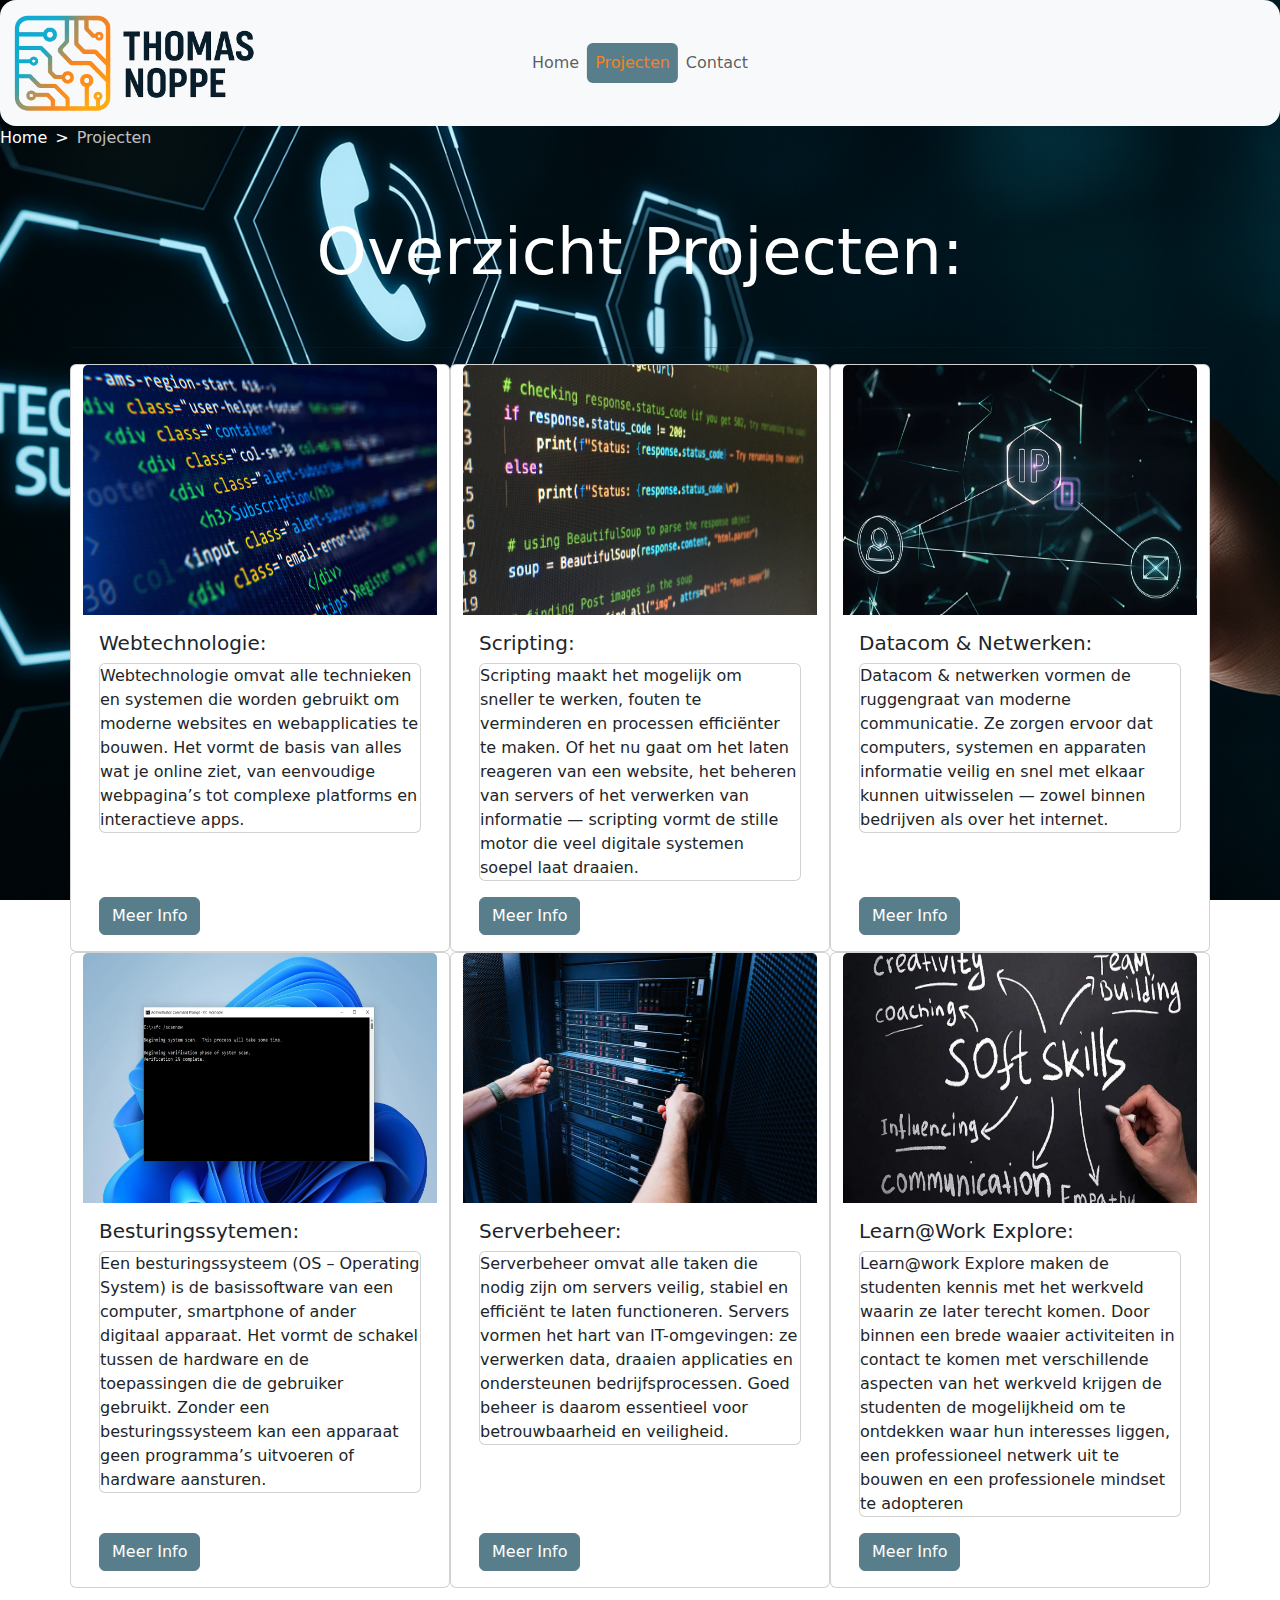
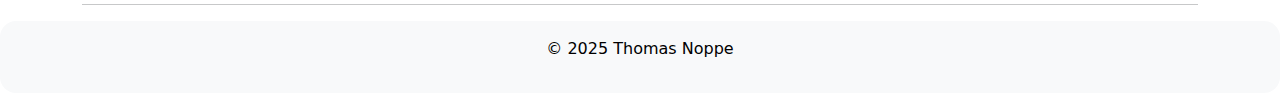
<file: projecten.html>
<!DOCTYPE html>
<html lang="nl-be">
  <head>
    <meta charset="utf-8" />
    <meta name="viewport" content="width=device-width, initial-scale=1" />
    <title>Projecten</title>
    <link rel="stylesheet" href="css/reset.css" />

    <link
      href="https://cdn.jsdelivr.net/npm/bootstrap@5.3.3/dist/css/bootstrap.min.css"
      rel="stylesheet"
      integrity="sha384-QWTKZyjpPEjISv5WaRU9OFeRpok6YctnYmDr5pNlyT2bRjXh0JMhjY6hW+ALEwIH"
      crossorigin="anonymous"
    />

    <link
      rel="stylesheet"
      href="https://cdn.jsdelivr.net/npm/bootstrap-icons@1.11.3/font/bootstrap-icons.min.css"
    />

    <script
      src="https://cdn.jsdelivr.net/npm/bootstrap@5.3.3/dist/js/bootstrap.bundle.min.js"
      integrity="sha384-YvpcrYf0tY3lHB60NNkmXc5s9fDVZLESaAA55NDzOxhy9GkcIdslK1eN7N6jIeHz"
      crossorigin="anonymous"
      defer
    ></script>

    <link rel="stylesheet" href="css/style.css" />
  </head>
  <body class="background-image">
    <header>
      <nav
        class="navbar navbar-expand-lg navbar-light bg-body-tertiary rounded-4"
      >
        <div class="container-fluid position-relative">
          <a class="navbar-brand" href="#">
            <img
              src="assets/images/logo/Image 26 sep 2025, 17_21_23.png"
              alt="logo Thomas Noppe"
              height="100"
            />
          </a>

          <button
            class="navbar-toggler ms-auto"
            type="button"
            data-bs-toggle="collapse"
            data-bs-target="#navbarSupportedContent"
            aria-controls="navbarSupportedContent"
            aria-expanded="false"
            aria-label="Toggle navigation"
          >
            <span class="navbar-toggler-icon"></span>
          </button>

          <div class="collapse navbar-collapse" id="navbarSupportedContent">
            <ul class="navbar-nav nav-pills mx-auto navbar-nav-center-lg">
              <li class="nav-item">
                <a class="nav-link" href="index.html">Home</a>
              </li>
              <li class="nav-item">
                <a
                  class="nav-link active"
                  aria-current="page"
                  href="projecten.html"
                  >Projecten</a
                >
              </li>
              <li class="nav-item">
                <a class="nav-link" href="contact.html">Contact</a>
              </li>
            </ul>
          </div>
        </div>
      </nav>
      <nav style="--bs-breadcrumb-divider: '>'" aria-label="breadcrumb">
        <ol class="breadcrumb">
          <li class="breadcrumb-item"><a href="index.html">Home</a></li>
          <li class="breadcrumb-item active" aria-current="page">Projecten</li>
        </ol>
      </nav>
    </header>

    <main>
      <header class="row m-5">
        <h1 class="col display-3 blauwgrijs text-center text-white">
          Overzicht Projecten:
        </h1>
      </header>

      <div class="container">
        <div class="row">
          <main class="col-md-12">
            <section id="Projecten" class="row">
              <hr />

              <div class="card col-12 col-sm-6 col-md-4">
                <img
                  src="assets/images/sfeerbeelden/Projecten/623dda7e41299b3cacaacc16_HTML_Blog-scaled.jpeg"
                  class="card-img-top"
                  alt="foto html code"
                  height="250"
                />
                <div class="card-body">
                  <h5 class="card-title">Webtechnologie:</h5>
                  <p class="card-text card">
                    Webtechnologie omvat alle technieken en systemen die worden
                    gebruikt om moderne websites en webapplicaties te bouwen.
                    Het vormt de basis van alles wat je online ziet, van
                    eenvoudige webpagina’s tot complexe platforms en
                    interactieve apps.
                  </p>
                  <a href="project1.html" class="btn btn-primary">Meer Info</a>
                </div>
              </div>
              <div class="card col-12 col-sm-6 col-md-4">
                <img
                  src="assets/images/sfeerbeelden/Projecten/featured-image-python-programmeertaal.webp"
                  class="card-img-top"
                  alt="foto python code"
                  height="250"
                />
                <div class="card-body">
                  <h5 class="card-title">Scripting:</h5>
                  <p class="card card-text">
                    Scripting maakt het mogelijk om sneller te werken, fouten te
                    verminderen en processen efficiënter te maken. Of het nu
                    gaat om het laten reageren van een website, het beheren van
                    servers of het verwerken van informatie — scripting vormt de
                    stille motor die veel digitale systemen soepel laat draaien.
                  </p>
                  <a href="project2.html" class="btn btn-primary">Meer Info</a>
                </div>
              </div>
              <div class="card col-12 col-sm-6 col-md-4">
                <img
                  src="assets/images/sfeerbeelden/Projecten/05NOZNN6wQ8gKX5w1oXMKE1-19.webp"
                  class="card-img-top"
                  alt="foto ip"
                  height="250"
                />
                <div class="card-body">
                  <h5 class="card-title">Datacom & Netwerken:</h5>
                  <p class="card card-text">
                    Datacom & netwerken vormen de ruggengraat van moderne
                    communicatie. Ze zorgen ervoor dat computers, systemen en
                    apparaten informatie veilig en snel met elkaar kunnen
                    uitwisselen — zowel binnen bedrijven als over het internet.
                  </p>
                  <a href="project3.html" class="btn btn-primary">Meer Info</a>
                </div>
              </div>
              <div class="card col-12 col-sm-6 col-md-4">
                <img
                  src="assets/images/sfeerbeelden/Projecten/cmd-window-2024091110372364.webp"
                  class="card-img-top"
                  alt="foto commando prompt"
                  height="250"
                />
                <div class="card-body">
                  <h5 class="card-title">Besturingssytemen:</h5>
                  <p class="card card-text">
                    Een besturingssysteem (OS – Operating System) is de
                    basissoftware van een computer, smartphone of ander digitaal
                    apparaat. Het vormt de schakel tussen de hardware en de
                    toepassingen die de gebruiker gebruikt. Zonder een
                    besturingssysteem kan een apparaat geen programma’s
                    uitvoeren of hardware aansturen.
                  </p>
                  <a href="project4.html" class="btn btn-primary">Meer Info</a>
                </div>
              </div>
              <div class="card col-12 col-sm-6 col-md-4">
                <img
                  src="assets/images/sfeerbeelden/Projecten/server-beheer.jpg"
                  class="card-img-top"
                  alt="foto serverrack"
                  height="250"
                />
                <div class="card-body">
                  <h5 class="card-title">Serverbeheer:</h5>
                  <p class="card card-text">
                    Serverbeheer omvat alle taken die nodig zijn om servers
                    veilig, stabiel en efficiënt te laten functioneren. Servers
                    vormen het hart van IT-omgevingen: ze verwerken data,
                    draaien applicaties en ondersteunen bedrijfsprocessen. Goed
                    beheer is daarom essentieel voor betrouwbaarheid en
                    veiligheid.
                  </p>
                  <a href="project5.html" class="btn btn-primary">Meer Info</a>
                </div>
              </div>
              <div class="card col-12 col-sm-6 col-md-4">
                <img
                  src="assets/images/sfeerbeelden/Projecten/the-9-workplace-soft-skills-most-valued-by-employers-2022.jpg.webp"
                  class="card-img-top"
                  alt="foto softskills"
                  height="250"
                />
                <div class="card-body">
                  <h5 class="card-title">Learn@Work Explore:</h5>
                  <p class="card card-text">
                    Learn@work Explore maken de studenten kennis met het
                    werkveld waarin ze later terecht komen. Door binnen een
                    brede waaier activiteiten in contact te komen met
                    verschillende aspecten van het werkveld krijgen de studenten
                    de mogelijkheid om te ontdekken waar hun interesses liggen,
                    een professioneel netwerk uit te bouwen en een professionele
                    mindset te adopteren
                  </p>
                  <a href="project6.html" class="btn btn-primary">Meer Info</a>
                </div>
              </div>
            </section>

            <hr />
          </main>
        </div>
      </div>
    </main>
    <footer class="footer bg-light text-black mt-auto rounded-4">
      <div class="container text-center py-3">
        <p class="footer">© 2025 Thomas Noppe</p>
      </div>
    </footer>
  </body>
</html>
</file>
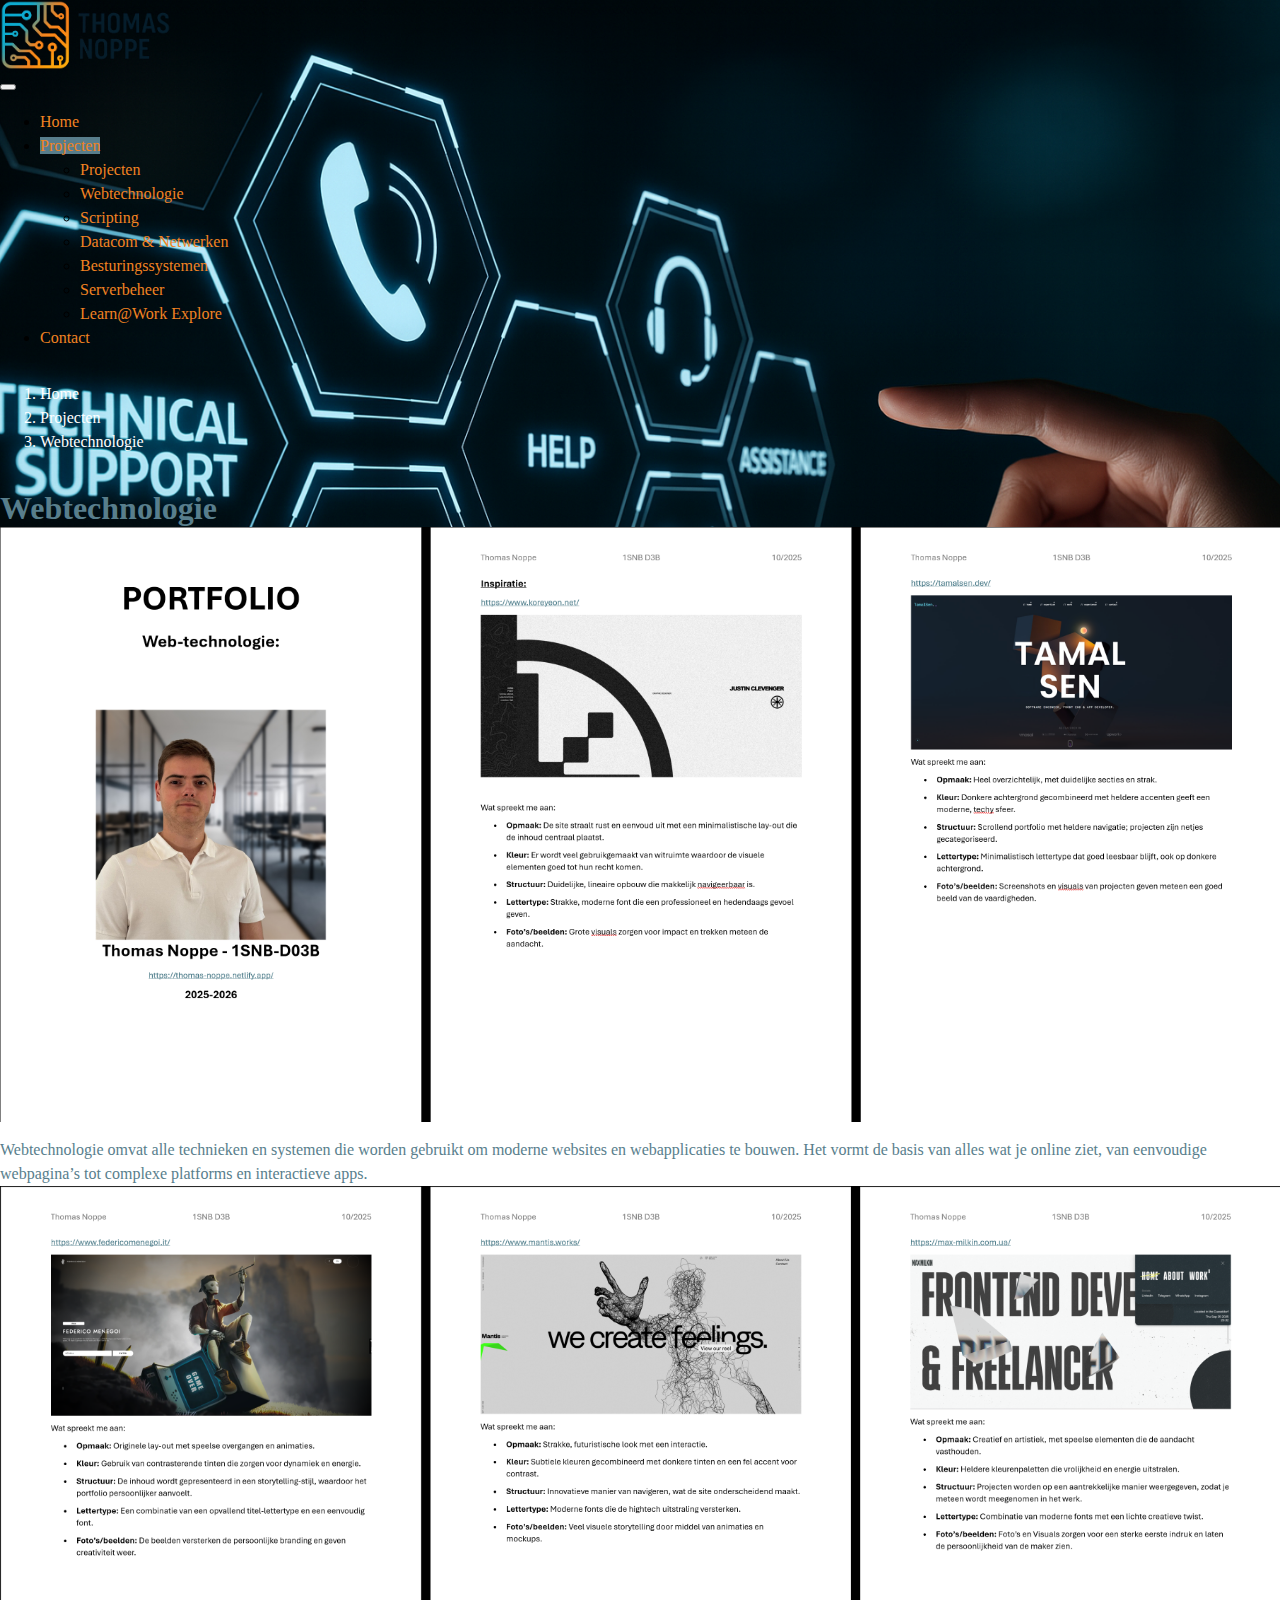
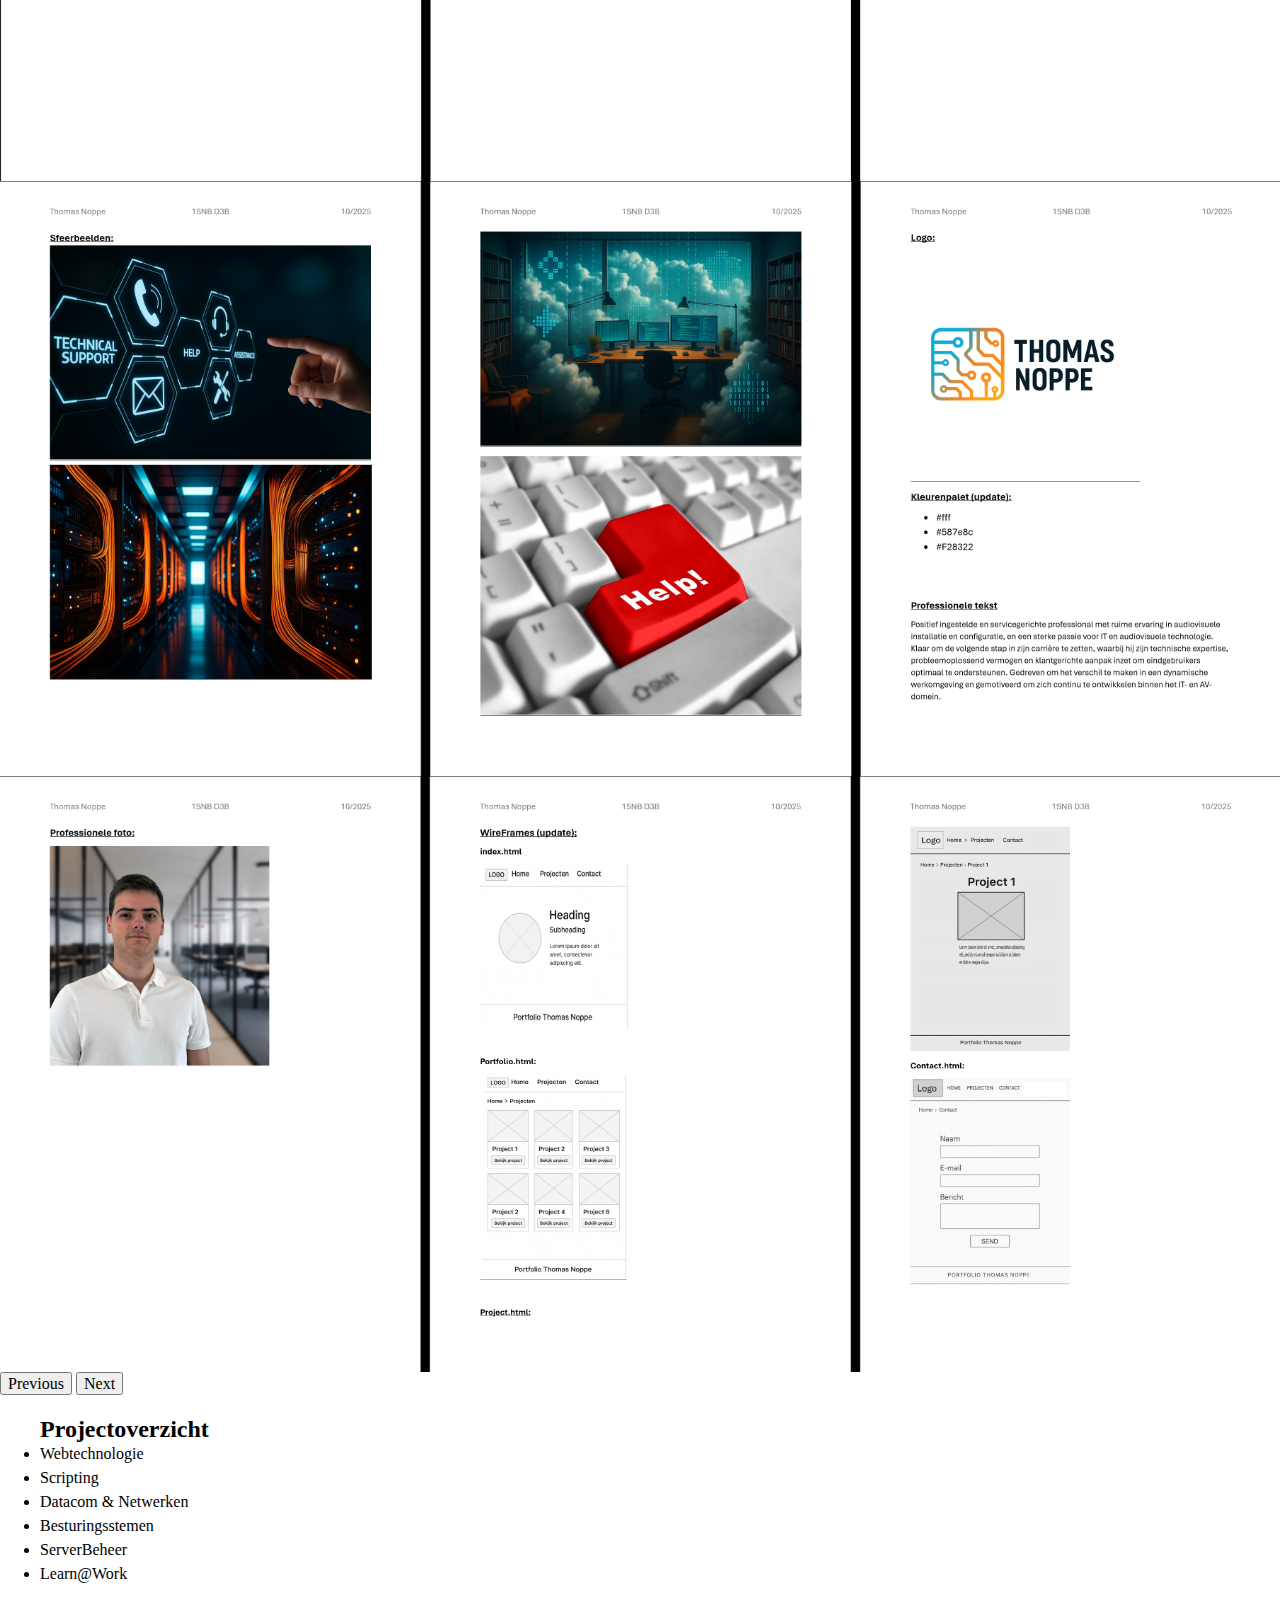
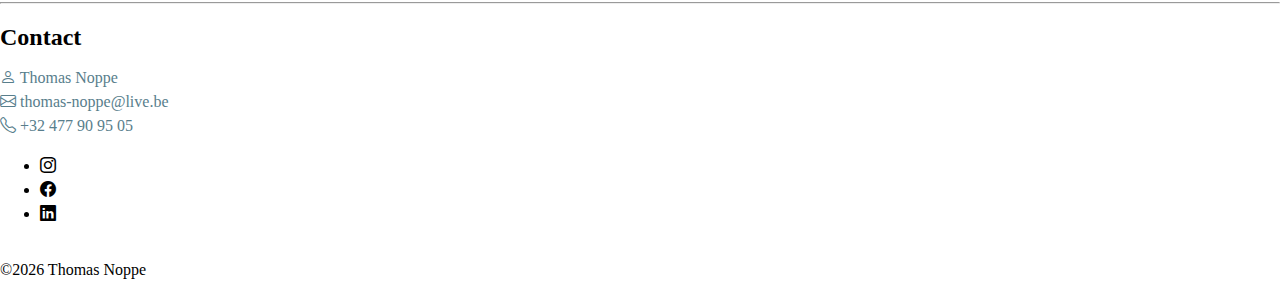
<file: Webtechnologie.html>
<!DOCTYPE html>
<html lang="nl-BE">
  <head>
    <meta charset="UTF-8" />
    <meta name="viewport" content="width=device-width, initial-scale=1.0" />
    <title>Webtechnologie</title>
    <link rel="stylesheet" href="css/reset.css" />
    <link
      href="https://cdn.jsdelivr.net/npm/bootstrap@5.3.8/dist/css/bootstrap.min.css"
      rel="stylesheet"
      integrity="sha384-sRIl4kxILFvY47J16cr9ZwB07vP4J8+LH7qKQnuqkuIAvNWLzeN8tE5YBujZqJLB"
      crossorigin="anonymous"
    />
    <link
      rel="stylesheet"
      href="https://cdn.jsdelivr.net/npm/bootstrap-icons@1.11.3/font/bootstrap-icons.min.css"
    />
    <script
      src="https://cdn.jsdelivr.net/npm/bootstrap@5.3.8/dist/js/bootstrap.bundle.min.js"
      integrity="sha384-FKyoEForCGlyvwx9Hj09JcYn3nv7wiPVlz7YYwJrWVcXK/BmnVDxM+D2scQbITxI"
      crossorigin="anonymous"
    ></script>

    <link rel="stylesheet" href="css/style.css" />
    <script src="js/script.js" defer></script>
  </head>
  <body class="p-3 background-image">
    <nav
      class="navbar navbar-expand-md navbar-light bg-body-tertiary rounded-4 sticky-top"
    >
      <div class="container-fluid position-relative">
        <a class="navbar-brand" href="index.html">
          <img src="assets/images/logo.png" alt="logo" height="70" />
        </a>

        <button
          class="navbar-toggler ms-auto"
          type="button"
          data-bs-toggle="collapse"
          data-bs-target="#navbarSupportedContent"
          aria-controls="navbarSupportedContent"
          aria-expanded="false"
          aria-label="Toggle navigation"
        >
          <span class="navbar-toggler-icon"></span>
        </button>

        <div class="collapse navbar-collapse" id="navbarSupportedContent">
          <ul class="navbar-nav nav-pills">
            <li class="nav-item">
              <a class="nav-link" href="index.html">Home</a>
            </li>
            <li class="nav-item dropdown">
              <a
                class="nav-link dropdown active"
                href="projecten.html"
                role="button"
                data-bs-toggle="dropdown"
                >Projecten</a
              >
              <ul class="dropdown-menu">
                <li>
                  <a class="dropdown-item" href="projecten.html">Projecten</a>
                </li>
                <li>
                  <a
                    class="dropdown-item active"
                    aria-current="page"
                    href="Webtechnologie.html"
                    >Webtechnologie</a
                  >
                </li>
                <li>
                  <a class="dropdown-item" href="Scripting.html">Scripting</a>
                </li>
                <li>
                  <a class="dropdown-item" href="Datacom_Netwerken.html"
                    >Datacom & Netwerken</a
                  >
                </li>
                <li>
                  <a class="dropdown-item" href="Besturingssytemen.html"
                    >Besturingssystemen</a
                  >
                </li>
                <li>
                  <a class="dropdown-item" href="serverbeheer.html"
                    >Serverbeheer</a
                  >
                </li>
                <li>
                  <a class="dropdown-item" href="learn_work.html"
                    >Learn@Work Explore</a
                  >
                </li>
              </ul>
            </li>
            <li class="nav-item">
              <a class="nav-link" href="contact.html">Contact</a>
            </li>
          </ul>
        </div>
      </div>
    </nav>
    <nav style="--bs-breadcrumb-divider: '>'" aria-label="breadcrumb">
      <ol class="breadcrumb">
        <li class="breadcrumb-item"><a href="index.html">Home</a></li>
        <li class="breadcrumb-item">
          <a href="projecten.html">Projecten</a>
        </li>
        <li class="breadcrumb-item active" aria-current="page">
          Webtechnologie
        </li>
      </ol>
    </nav>

    <div class="container my-5">
      <div class="row g-4">
        <header class="col-12">
          <h1 class="col display-3 fw-bold text-center text-white shadow">
            Webtechnologie
          </h1>
        </header>
        <main class="col-md-9">
          <div id="carouselExample" class="carousel slide">
            <div class="carousel-inner container bg-white rounded">
              <div class="carousel-item active">
                <img
                  src="assets/images/Webtechnologie/document_1.png"
                  class="d-block w-100"
                  alt="foto van word document"
                />
                <p class="text-black">
                  Webtechnologie omvat alle technieken en systemen die worden
                  gebruikt om moderne websites en webapplicaties te bouwen. Het
                  vormt de basis van alles wat je online ziet, van eenvoudige
                  webpagina’s tot complexe platforms en interactieve apps.
                </p>
              </div>
              <div class="carousel-item">
                <img
                  src="assets/images/Webtechnologie/document_2.png"
                  class="d-block w-100"
                  alt="foto van word document"
                />
              </div>
              <div class="carousel-item">
                <img
                  src="assets/images/Webtechnologie/document_3.png"
                  class="d-block w-100"
                  alt="foto van word document"
                />
              </div>
              <div class="carousel-item">
                <img
                  src="assets/images/Webtechnologie/document_4.png"
                  class="d-block w-100"
                  alt="foto van word document"
                />
              </div>
              <button
                class="carousel-control-prev"
                type="button"
                data-bs-target="#carouselExample"
                data-bs-slide="prev"
              >
                <span
                  class="carousel-control-prev-icon"
                  aria-hidden="true"
                ></span>
                <span class="visually-hidden">Previous</span>
              </button>
              <button
                class="carousel-control-next"
                type="button"
                data-bs-target="#carouselExample"
                data-bs-slide="next"
              >
                <span
                  class="carousel-control-next-icon"
                  aria-hidden="true"
                ></span>
                <span class="visually-hidden">Next</span>
              </button>
            </div>
          </div>
        </main>
        <aside class="col-md-3 bg-white rounded p-3">
          <ul class="list-group">
            <h2 class="text-uppercase fs-5 fw-bolder">Projectoverzicht</h2>

            <li class="list-group-item active" aria-current="true">
              <a href="Webtechnologie.html">Webtechnologie</a>
            </li>
            <li class="list-group-item">
              <a href="Scripting.html">Scripting</a>
            </li>
            <li class="list-group-item">
              <a href="Datacom_Netwerken.html">Datacom &amp; Netwerken</a>
            </li>
            <li class="list-group-item">
              <a href="Besturingssytemen.html">Besturingsstemen</a>
            </li>
            <li class="list-group-item">
              <a href="Serverbeheer.html">ServerBeheer</a>
            </li>
            <li class="list-group-item">
              <a href="Learn_work.html">Learn@Work</a>
            </li>
          </ul>
          <hr />
          <h2 class="text-uppercase fs-5 fw-bolder">Contact</h2>
          <p>
            <i class="bi bi-person"></i> Thomas Noppe<br />
            <a href="mailto:thomas-noppe@live.be">
              <i class="bi bi-envelope"></i> thomas-noppe@live.be </a
            ><br />
            <a href="tel:+32477909505">
              <i class="bi bi-telephone blauwgrijs fs-6"></i> +32 477 90 95 05
            </a>
          </p>
          <ul class="list-inline">
            <li class="list-inline-item">
              <a href="https://www.instagram.com/aphogeschool/"
                ><i class="bi bi-instagram blauwgrijs fs-6"></i
              ></a>
            </li>
            <li class="list-inline-item">
              <a href="https://www.facebook.com/APHogeschool/?locale=nl_BE"
                ><i class="bi bi-facebook blauwgrijs fs-6"></i
              ></a>
            </li>
            <li class="list-inline-item">
              <a href="https://www.linkedin.com/in/thomas-noppe-3a5740196/"
                ><i class="bi bi-linkedin blauwgrijs fs-6"></i
              ></a>
            </li>
          </ul>
        </aside>
      </div>
    </div>
    <footer class="footer bg-light text-black mt-auto rounded-4 mt-5">
      <div class="container text-center py-3">
        <p class="footer">&copy;<span id="year"></span> Thomas Noppe</p>
      </div>
    </footer>
  </body>
</html>
</file>
<file: css/style.css>
html,
body {
  height: 100%;
}

.background-image {
  background-image: url("../assets/images/sfeerbeelden/Image\ 26\ sep\ 2025\,\ 14_38_36.png");
  background-size: cover;
  background-repeat: no-repeat;
  background-position: center;
  min-height: 100vh;
  margin: 0;
  padding: 0;
}
body {
  display: flex;
  flex-direction: column;
}

.nav-link:hover {
  color: #f28322;
}

.navbar-nav .nav-link.active,
.navbar-nav .nav-link.show {
  color: #f28322;
}

.nav-pills .nav-link.active,
.nav-pills .show > .nav-link {
  background-color: #587e8c;
  --bs-nav-pills-link-active-color: #fff;
  --bs-nav-pills-link-active-bg: #f28322;
}

.breadcrumb {
  color: #fff;
  --bs-breadcrumb-padding-x: 0;
  --bs-breadcrumb-padding-y: 0;
  --bs-breadcrumb-margin-bottom: 1rem;
  --bs-breadcrumb-bg: ;
  --bs-breadcrumb-border-radius: ;
  --bs-breadcrumb-divider-color: #fff;
  --bs-breadcrumb-item-padding-x: 0.5rem;
  --bs-breadcrumb-item-active-color: #c0c0c0;
}

main {
  flex: 1;
}

.card-body {
  display: flex;
  flex-direction: column;
}

.card-body .btn {
  margin-top: auto;
  align-self: flex-start;
}

a,
a:hover {
  text-decoration: none;
  color: #f28322;
}

h1 {
  color: #587e8c;
}

p {
  color: #587e8c;
}

.text-aside {
  color: #587e8c;
}

.btn {
  --bs-btn-color: #fff;
  --bs-btn-bg: #587e8c;
  --bs-btn-border-color: #587e8c;
  --bs-btn-hover-color: #f28322;
  --bs-btn-hover-bg: #587e8c;
  --bs-btn-hover-border-color: #587e8c;
  --bs-btn-focus-shadow-rgb: 49, 132, 253;
  --bs-btn-active-color: #fff;
  --bs-btn-active-bg: #587e8c;
  --bs-btn-active-border-color: #587e8c;
  --bs-btn-active-shadow: inset 0 3px 5px rgba(0, 0, 0, 0.125);
  --bs-btn-disabled-color: #fff;
  --bs-btn-disabled-bg: #587e8c;
  --bs-btn-disabled-border-color: #587e8c;
}

.footer {
  color: black;
}

@media (min-width: 992px) {
  .navbar-nav-center-lg {
    position: absolute;
    left: 50%;
    transform: translateX(-50%);
  }
}
</file>
